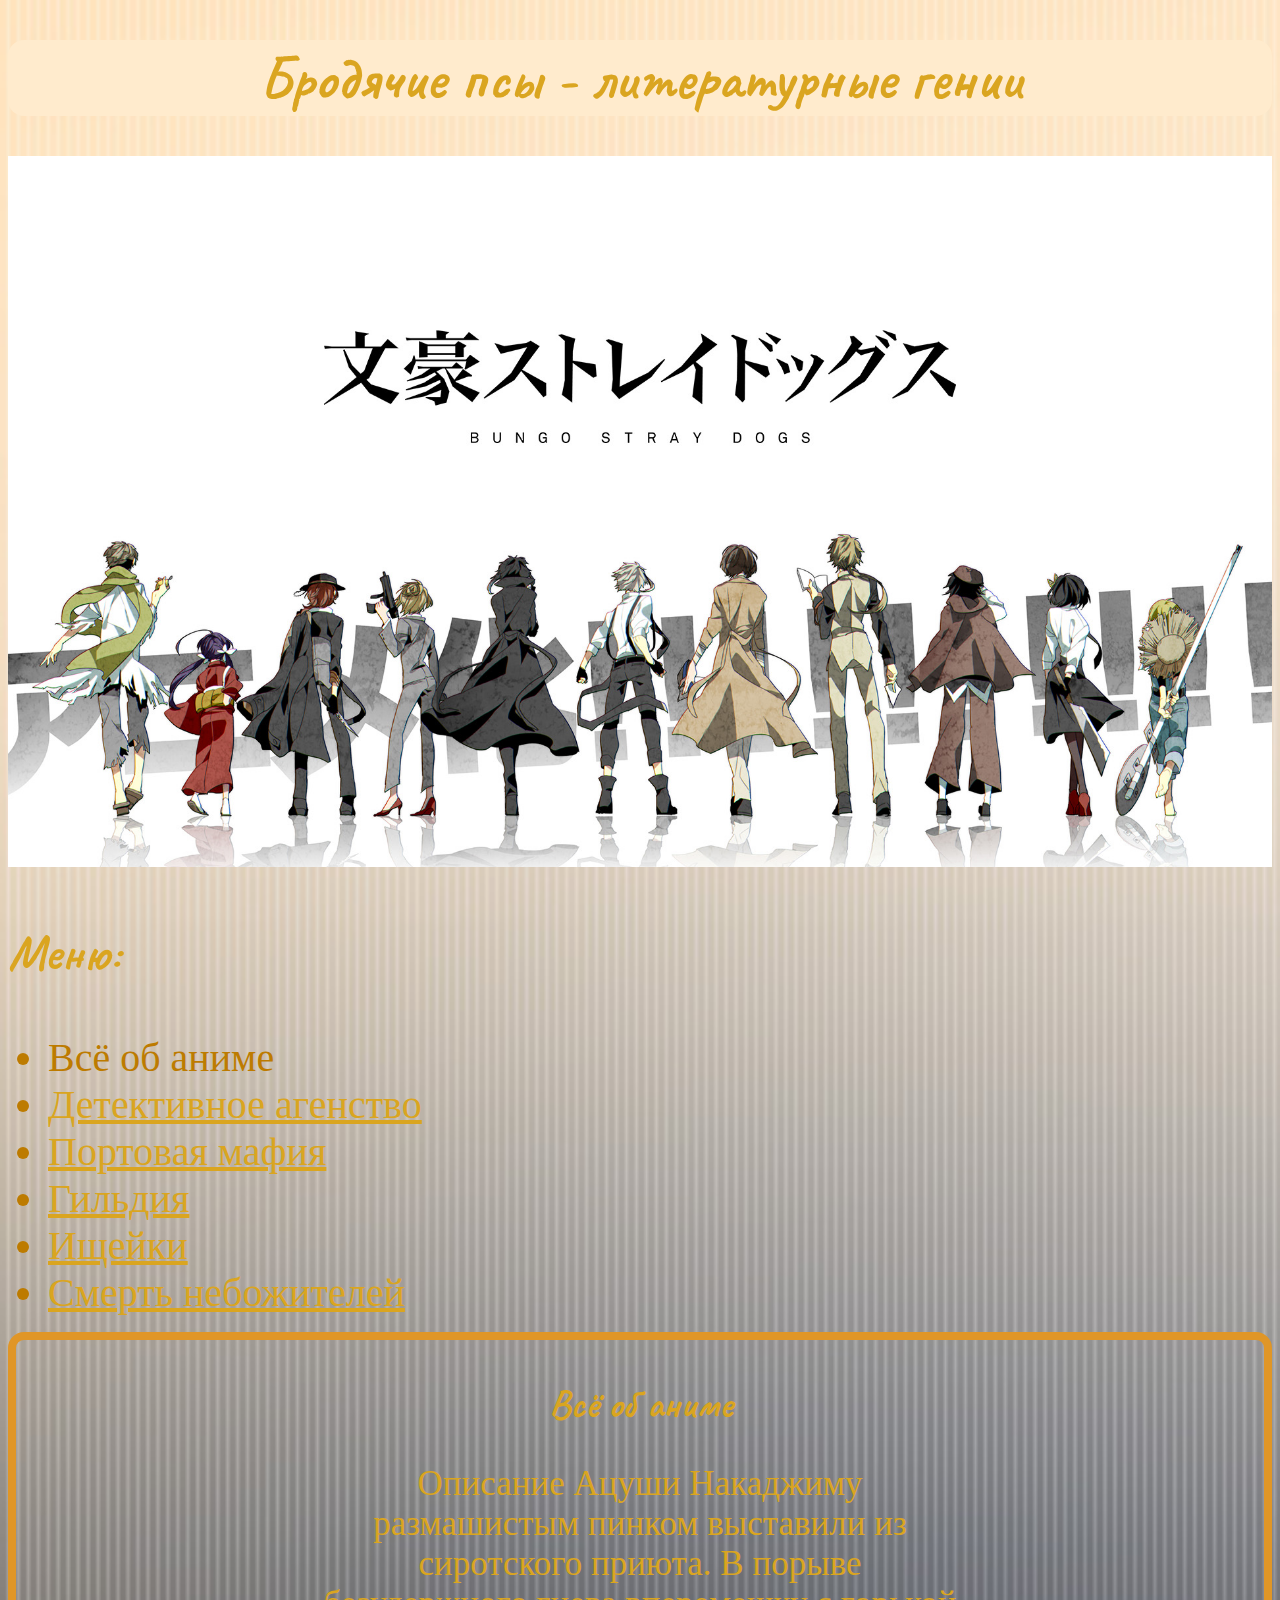
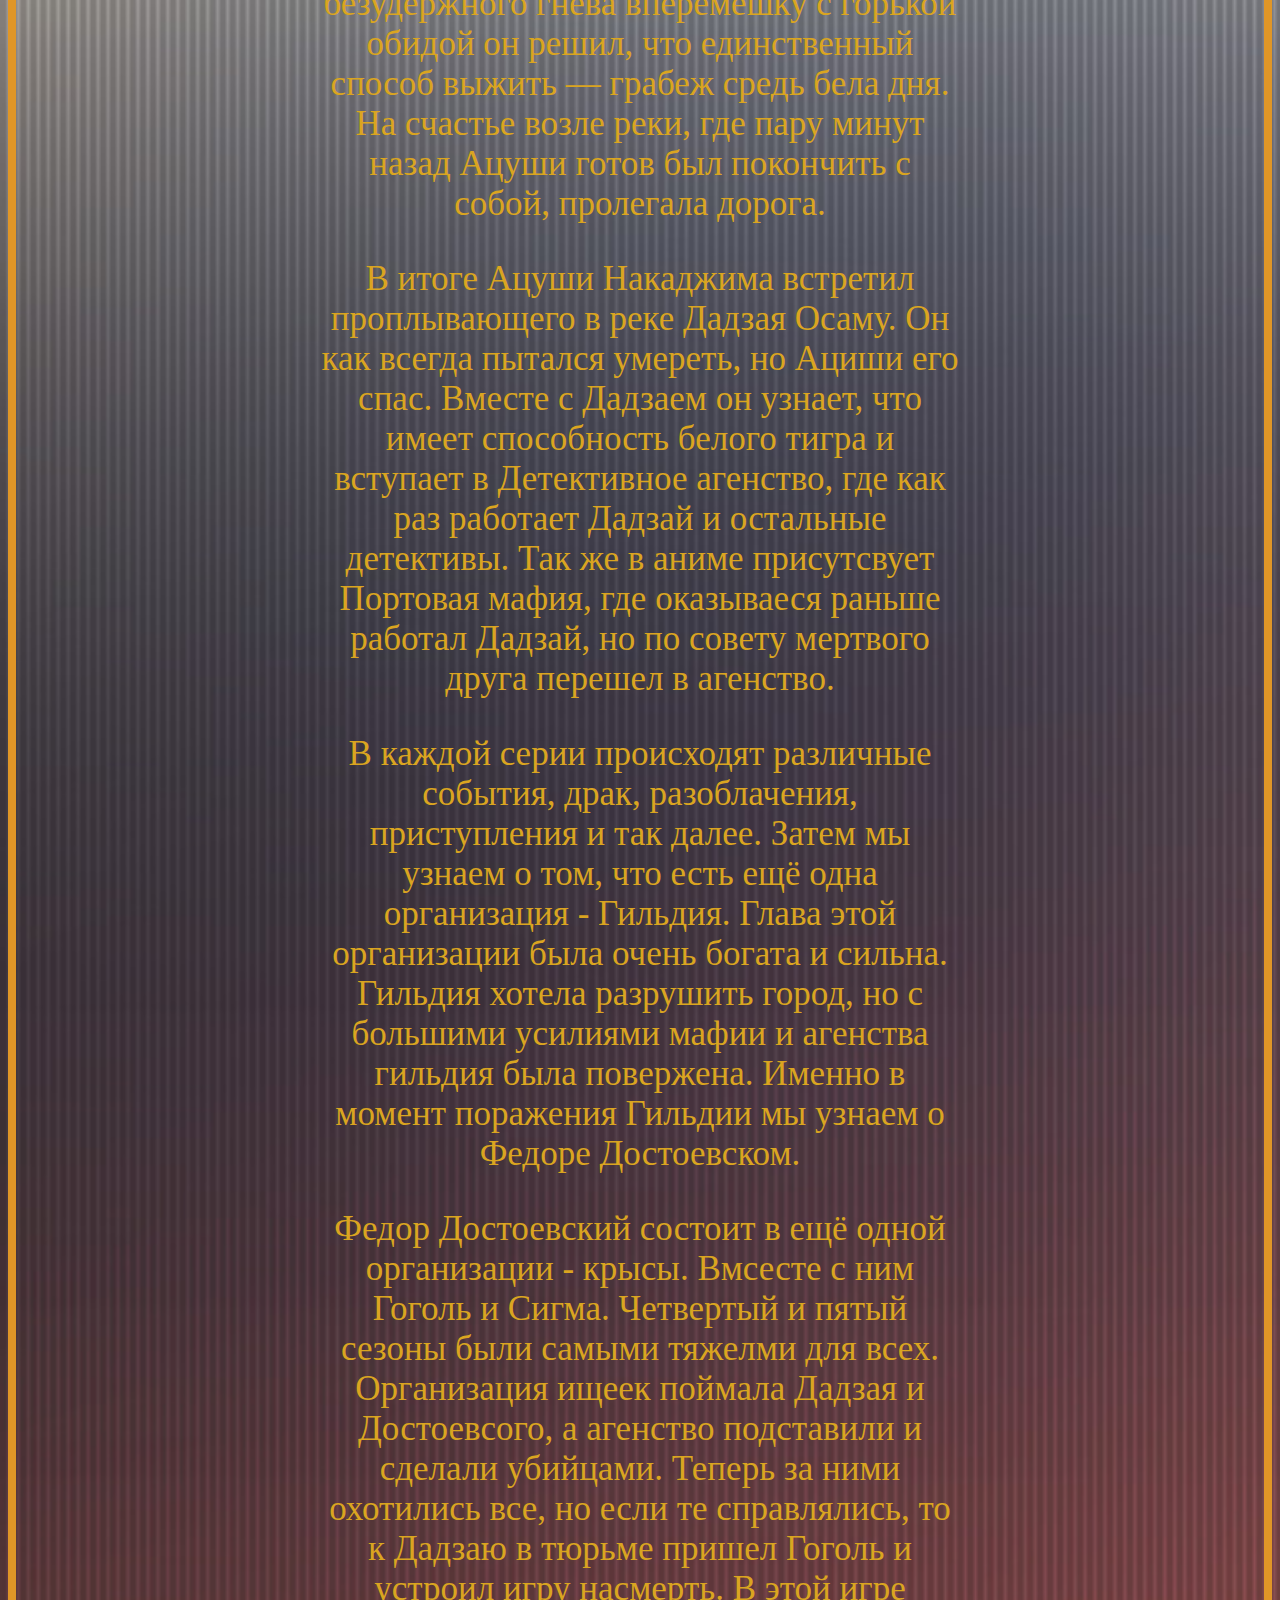
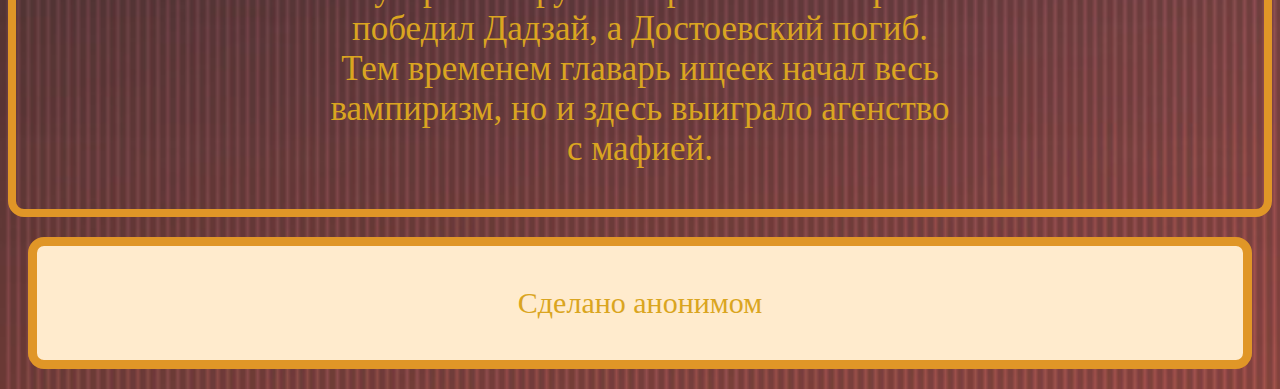
<file: index.html>
<!DOCTYPE HTML>
<html lang="ru">
  <head>
    <meta charset="UTF-8">
    <title>Название страницы</title>
    <meta name="description" content="Описание страницы" />
    <meta name="viewport" content="width=device-width, initial-scale=1.0">
    
    <link rel="stylesheet"  href="style.css" />
    <link rel="stylesheet"  href="style-mobile.css" />
    <link rel="icon" href="/img/favicon.png">
  </head>
  <body class="first-page">
    <header>
      <h1>Бродячие псы - литературные гении</h1>
    </header>
    <main>
      <img class="main-img" src = "16108bed0158eef16d08e35433e08a51.jpeg" >
      <h3>Меню: </h3>
      <ul class="menu">
        <li>Всё об аниме</li>
        <li><a href="index2.html">Детективное агенство</a></li>
        <li><a href="index3.html">Портовая мафия</a></li>
        <li><a href="index4.html">Гильдия</a></li>
        <li><a href="index5.html">Ищейки</a></li>
        <li><a href="index6.html">Смерть небожителей</a></li>
      </ul>
      <div class = "divach">
          <h2 id="all-of-anime">Всё об аниме</h2>
          <p class = "vip">Описание Ацуши Накаджиму размашистым пинком выставили из сиротского приюта. В порыве безудержного гнева вперемешку с горькой обидой он решил, что единственный способ выжить — грабеж средь бела дня. На счастье возле реки, где пару минут назад Ацуши готов был покончить с собой, пролегала дорога.</p>
          <p class = "vip">В итоге Ацуши Накаджима встретил проплывающего в реке Дадзая Осаму. Он как всегда пытался умереть, но Ациши его спас. Вместе с Дадзаем он узнает, что имеет способность белого тигра и вступает в Детективное агенство, где как раз работает Дадзай и остальные детективы. Так же в аниме присутсвует Портовая мафия, где оказываеся раньше работал Дадзай, но по совету мертвого друга перешел в агенство.</p>
          <p class = "vip">В каждой серии происходят различные события, драк, разоблачения, приступления и так далее. Затем мы узнаем о том, что есть ещё одна организация - Гильдия. Глава этой организации была очень богата и сильна. Гильдия хотела разрушить город, но с большими усилиями мафии и агенства гильдия была повержена. Именно в момент поражения Гильдии мы узнаем о Федоре Достоевском.</p>
          <p class = "vip">Федор Достоевский состоит в ещё одной организации - крысы. Вмсесте с ним Гоголь и Сигма. Четвертый и пятый сезоны были самыми тяжелми для всех. Организация ищеек поймала Дадзая и Достоевсого, а агенство подставили и сделали убийцами. Теперь за ними охотились все, но если те справлялись, то к Дадзаю в тюрьме пришел Гоголь и устроил игру насмерть. В этой игре победил Дадзай, а Достоевский погиб. Тем временем главарь ищеек начал весь вампиризм, но и здесь выиграло агенство с мафией.</p>
      </div>
    </main>
    
    <footer>
        <div class = "krasota">
          Сделано анонимом 
        </div>
    </footer>
  </body>
</html>
</file>
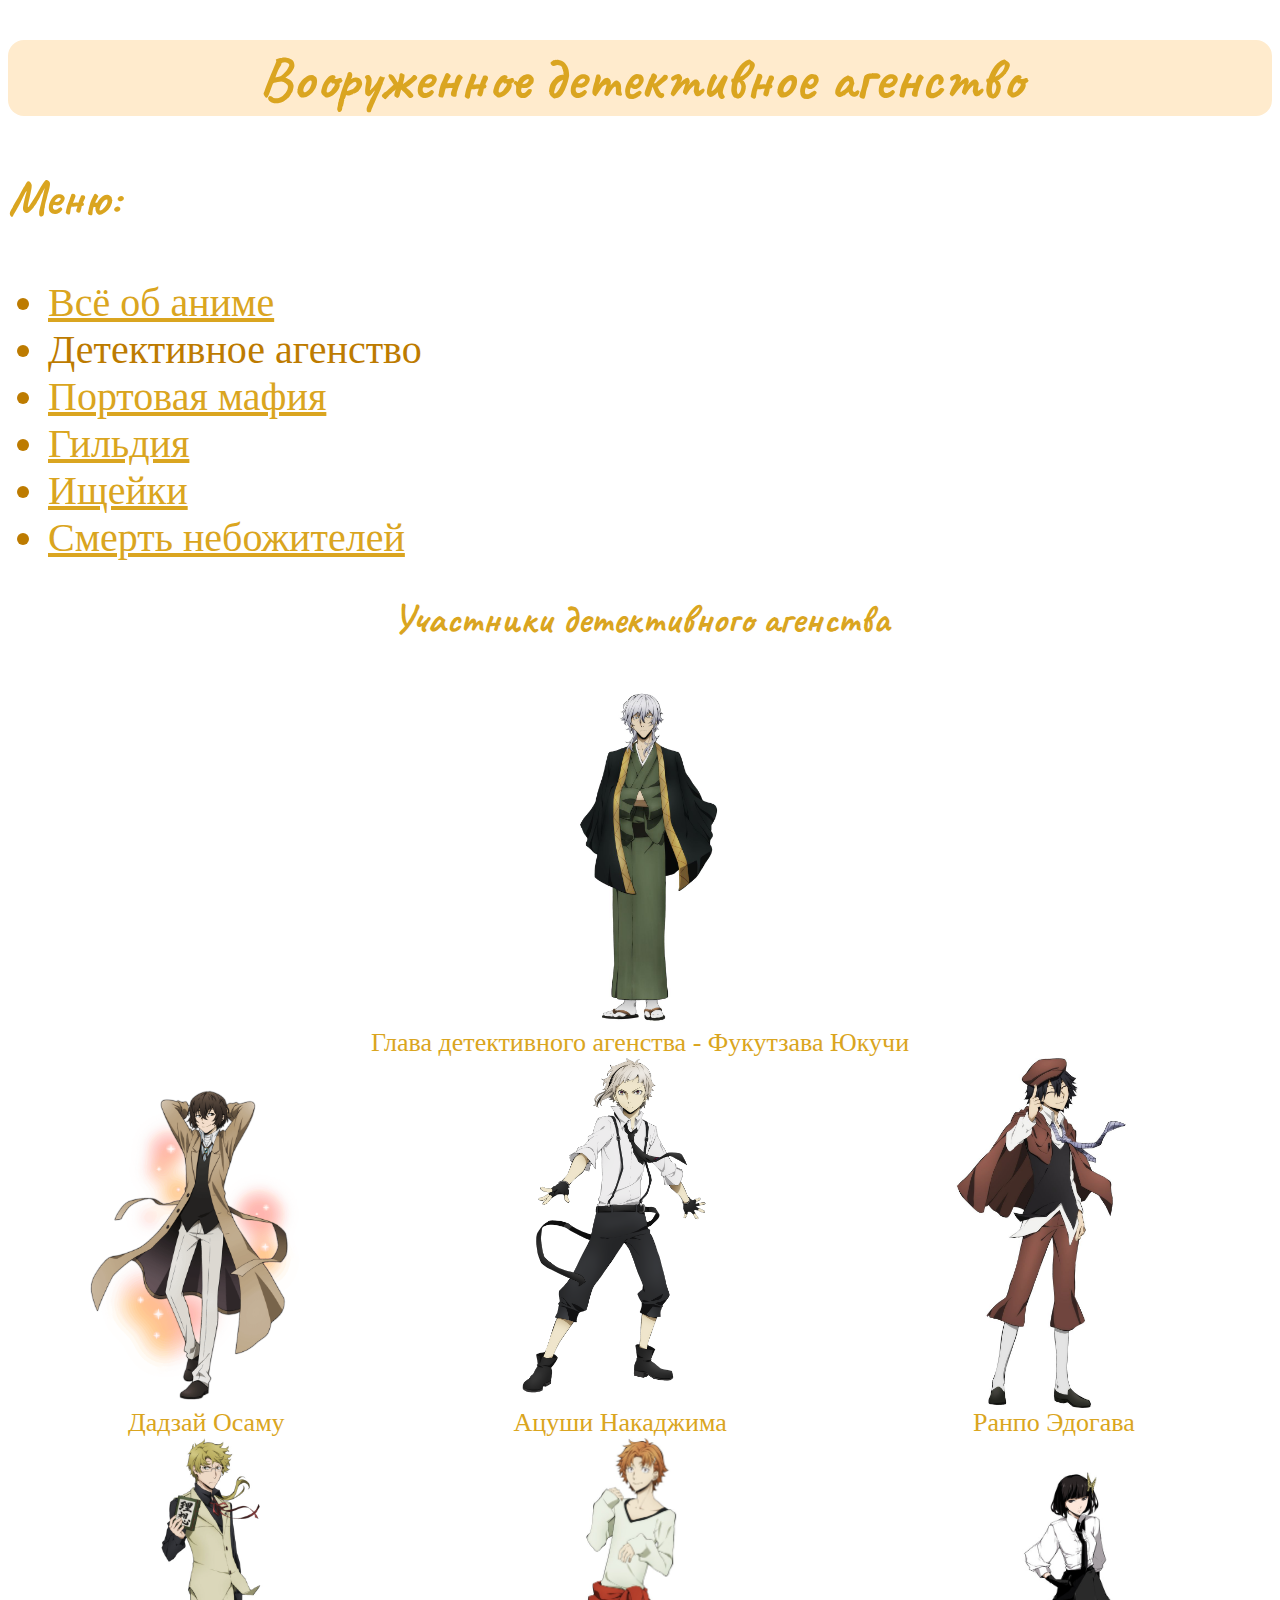
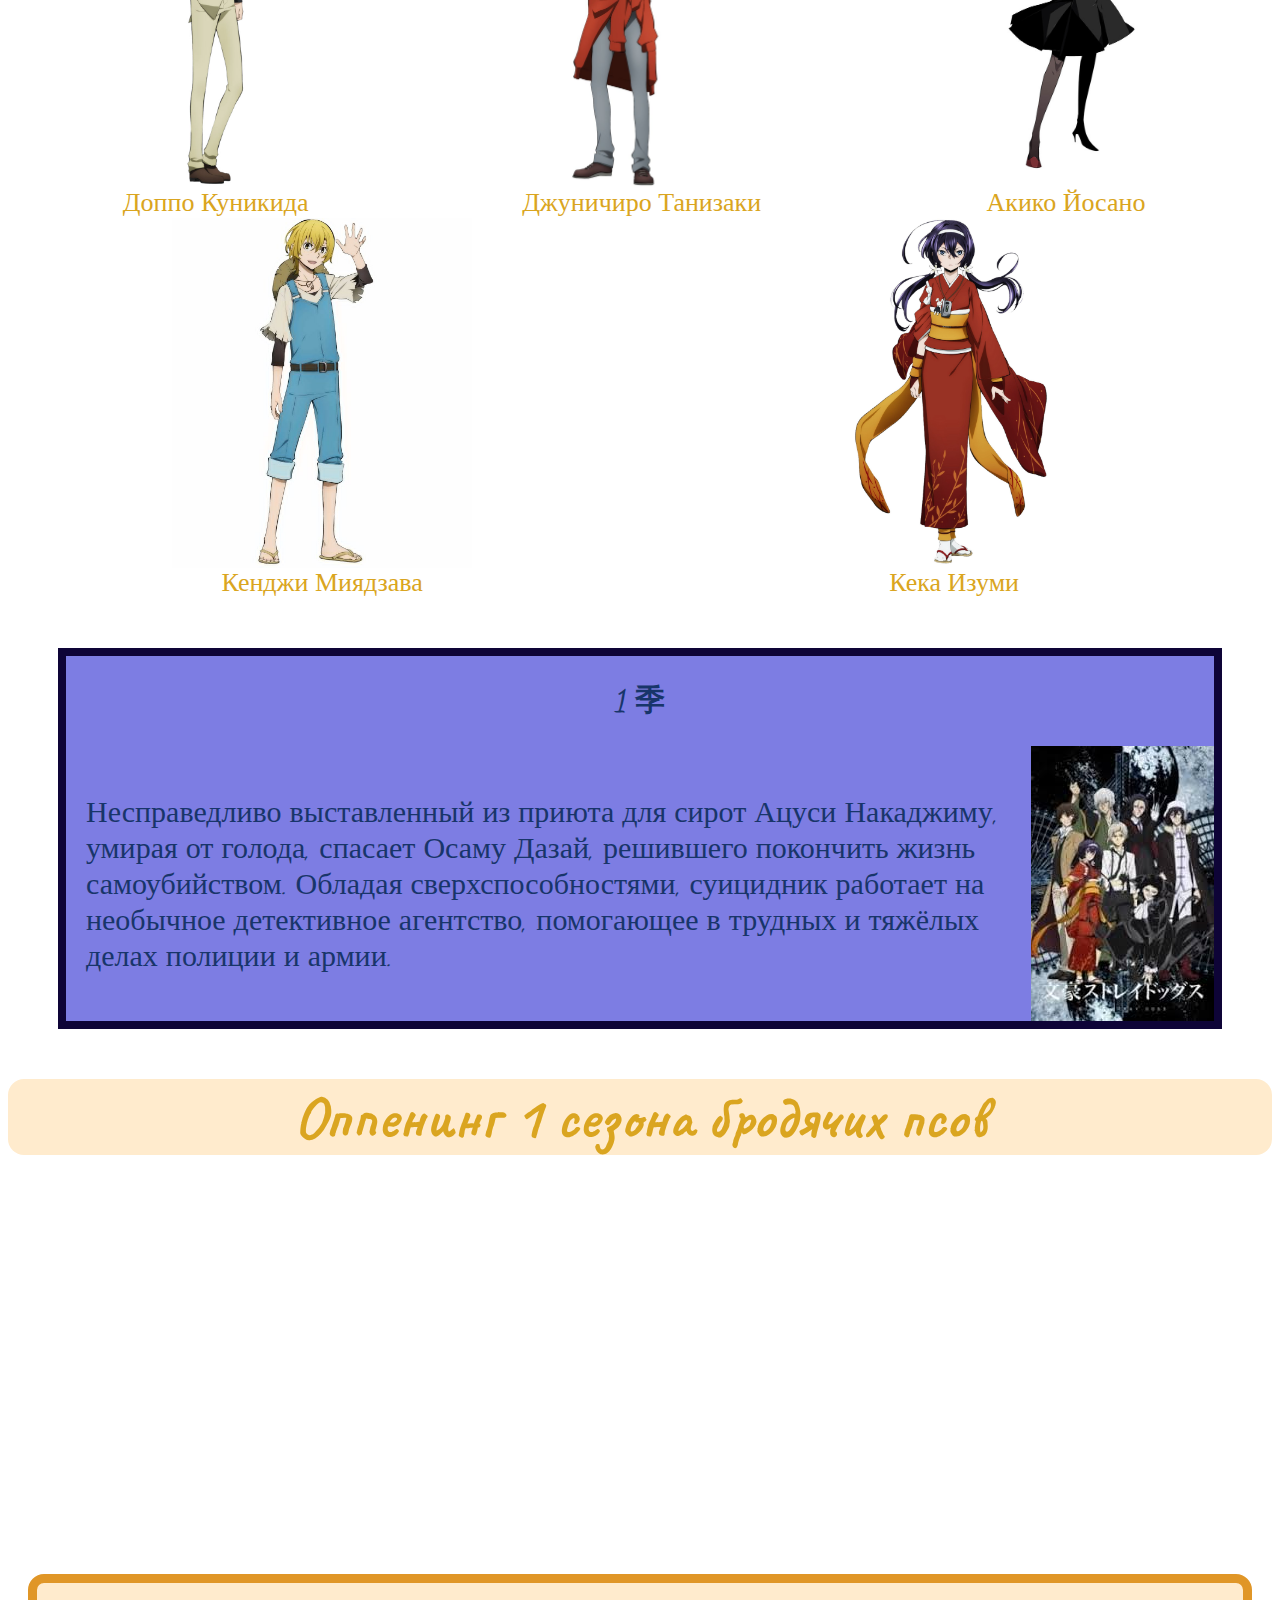
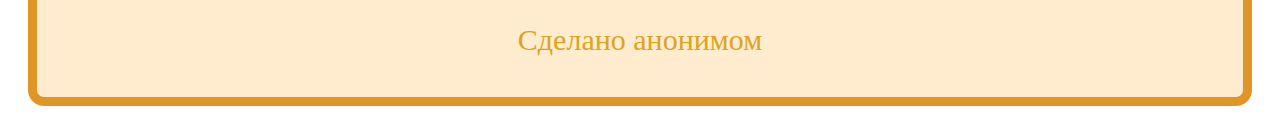
<file: index2.html>
<!DOCTYPE HTML>
<html lang="ru">
  <head>
    <meta charset="UTF-8">
    <title>Название страницы</title>
    <meta name="description" content="Описание страницы" />
    <meta name="viewport" content="width=device-width, initial-scale=1.0">
    
    <link rel="stylesheet"  href="style.css" />
    <link rel="stylesheet"  href="style-mobile.css" />
    <link rel="icon" href="/img/favicon.png">
  </head>
  <body>
    <header>
      <h1>Вооруженное детективное агенство</h1>
    </header>
    <main>
      <h3>Меню: </h3>
      <ul>
      <li><a href="index.html">Всё об аниме</a></li>
      <li>Детективное агенство</li>
      <li><a href="index3.html">Портовая мафия</a></li>
      <li><a href="index4.html">Гильдия</a></li>
      <li><a href="index5.html">Ищейки</a></li>
      <li><a href="index6.html">Смерть небожителей</a></li>
      </ul>
      <h2>Участники детективного агенства</h2>
      <div class="pic">
        
        <a class="centered" href="https://bungostraydogs.fandom.com/ru/wiki/%D0%AE%D0%BA%D0%B8%D1%87%D0%B8_%D0%A4%D1%83%D0%BA%D1%83%D0%B4%D0%B7%D0%B0%D0%B2%D0%B0"> <img src="93e3d3169c0a3928abdd354618dbf879.jpg"></a>
        <div class="person">Глава детективного агенства - Фукутзава Юкучи</div>
      </div>
      <div class="team">
        <div class="pic">
        <a href="https://bungostraydogs.fandom.com/ru/wiki/%D0%9E%D1%81%D0%B0%D0%BC%D1%83_%D0%94%D0%B0%D0%B7%D0%B0%D0%B9"><img src="e99e641aac1fe958c88468ab336b1f49 (1).png"></a>
            <div class="person">Дадзай Осаму</div>
        </div>
        
        <div class="pic">
          <a href="https://bungostraydogs.fandom.com/ru/wiki/%D0%90%D1%86%D1%83%D1%88%D0%B8_%D0%9D%D0%B0%D0%BA%D0%B0%D0%B4%D0%B6%D0%B8%D0%BC%D0%B0"><img src="31-10.png"></a>
            <div class="person">Ацуши Накаджима</div>
        </div>

        <div class="pic">
          <a href="https://bungostraydogs.fandom.com/ru/wiki/%D0%A0%D0%B0%D0%BD%D0%BF%D0%BE_%D0%AD%D0%B4%D0%BE%D0%B3%D0%B0%D0%B2%D0%B0"><img src="9695d8c83630d5bc9b15167d16eb6b6d.jpg"></a>
            <div class="person">Ранпо Эдогава</div>
        </div>
      </div>

      <div class="team">
        <div class="pic">
          <a href="https://bungostraydogs.fandom.com/ru/wiki/%D0%94%D0%BE%D0%BF%D0%BF%D0%BE_%D0%9A%D1%83%D0%BD%D0%B8%D0%BA%D0%B8%D0%B4%D0%B0"><img src="2-45-768x1072.jpg"></a>
            <div class="person">Доппо Куникида</div>
        </div>
        
        <div class="pic">
          <a href="https://bungostraydogs.fandom.com/ru/wiki/%D0%94%D0%B6%D1%83%D0%BD%D0%B8%D1%87%D0%B8%D1%80%D0%BE_%D0%A2%D0%B0%D0%BD%D0%B8%D0%B7%D0%B0%D0%BA%D0%B8"><img src="3c2e7cf8a997aa35bb78b1625e95f457.jpg"></a>
            <div class="person">Джуничиро Танизаки</div>
        </div>

        <div class="pic">
          <a href="https://bungostraydogs.fandom.com/ru/wiki/%D0%90%D0%BA%D0%B8%D0%BA%D0%BE_%D0%99%D0%BE%D1%81%D0%B0%D0%BD%D0%BE"><img src="1121637_150790674284405.jpg"></a>
            <div class="person">Акико Йосано</div>
        </div>
      </div>

      <div class="team">
        <div class="pic">
          <a href="https://bungostraydogs.fandom.com/ru/wiki/%D0%9A%D0%B5%D0%BD%D0%B4%D0%B6%D0%B8_%D0%9C%D0%B8%D1%8F%D0%B4%D0%B7%D0%B0%D0%B2%D0%B0"><img src="wp7434257.jpg.crdownload"></a>
            <div class="person">Кенджи Миядзава</div>
        </div>
        
        <div class="pic">
          <a href="https://bungostraydogs.fandom.com/ru/wiki/%D0%9A%D1%91%D0%BA%D0%B0_%D0%98%D0%B7%D1%83%D0%BC%D0%B8"><img src="6835d34001b8faec50348300748b1d4a.jpg"></a>
            <div class="person">Кека Изуми</div>
        </div>
      </div>

      <div class ="bam">
        <div>
          <h2 class="meme">1 季</h2>
          <div class="pica">
            <p class = "meme">
              Несправедливо выставленный из приюта для сирот Ацуси Накаджиму, умирая от голода, спасает Осаму Дазай, решившего покончить жизнь самоубийством. Обладая сверхспособностями, суицидник работает на необычное детективное агентство, помогающее в трудных и тяжёлых делах полиции и армии.
            </p>
            <img src="images111.jpg">
          </div>
        </div>
      </div>
    </div>
  </div>
  <div>
    <h1>Оппенинг 1 сезона бродячих псов</h1>
  </div>
  <div class = "YouTube">
    <iframe class="video" src="https://www.youtube.com/embed/tvHqaimwcKE?si=GcPRHJpk4kqK5EqO" title="YouTube video player" frameborder="0" allow="accelerometer; autoplay; clipboard-write; encrypted-media; gyroscope; picture-in-picture; web-share" referrerpolicy="strict-origin-when-cross-origin" allowfullscreen></iframe>
  </div>
  </div>
</main>
    <footer>
        <div class = "krasota">
            Сделано анонимом 
          </div>        
    </footer>
  </body>
</html>
</file>
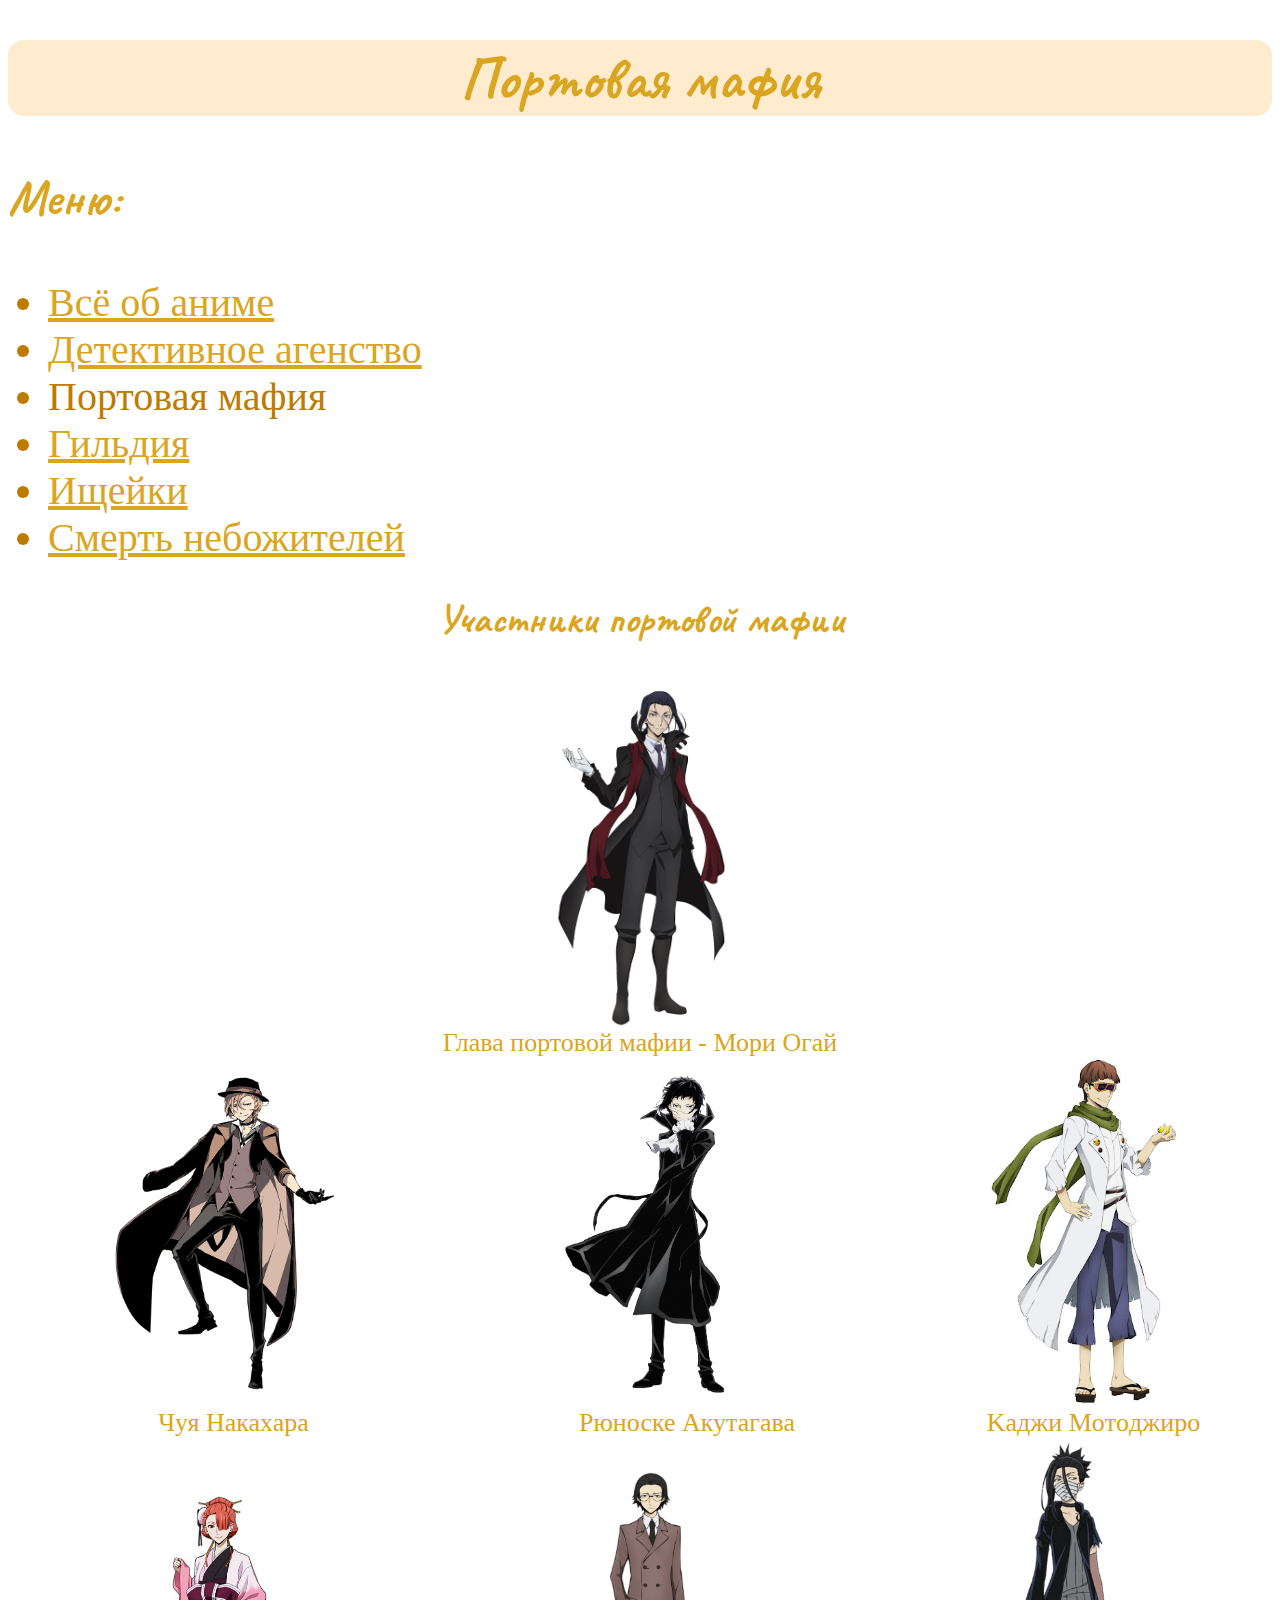
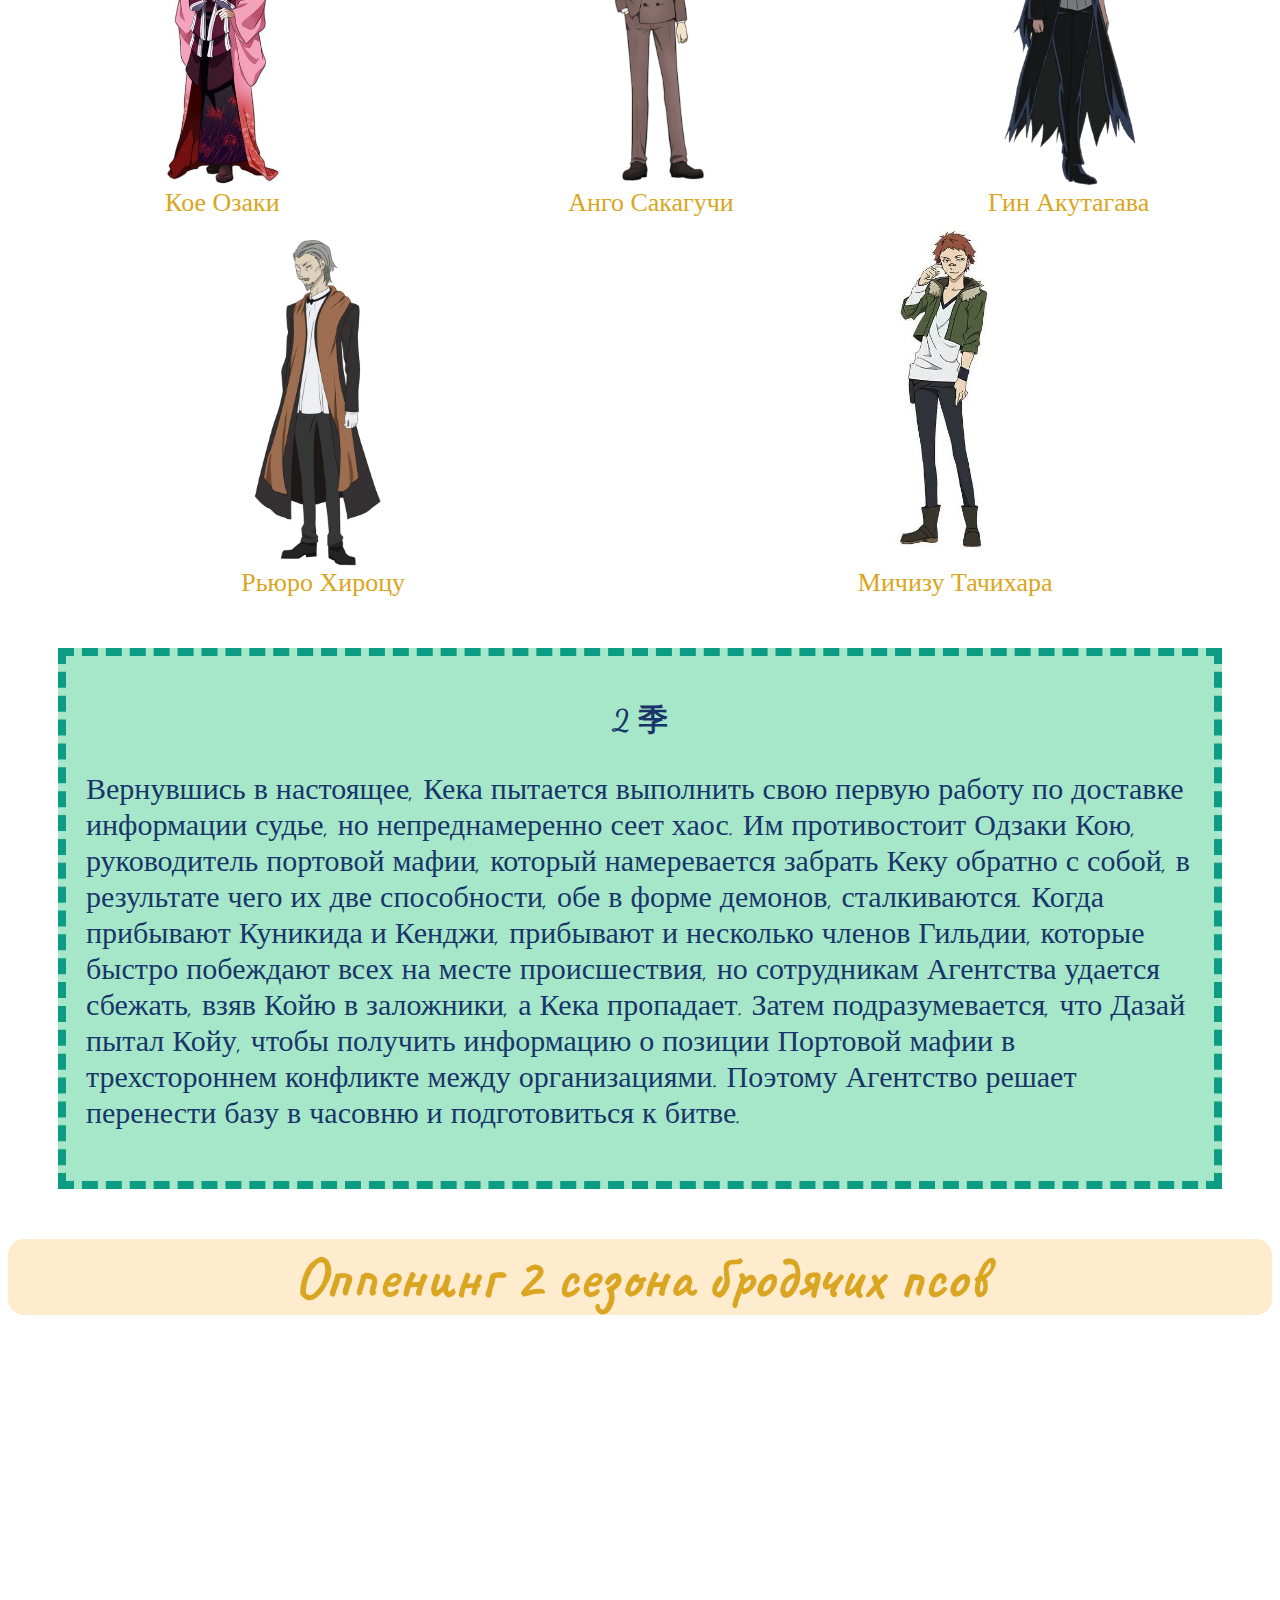
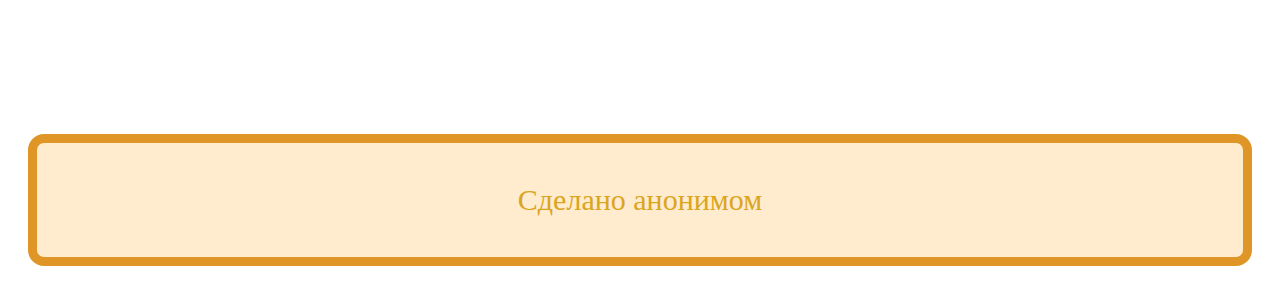
<file: index3.html>
<!DOCTYPE HTML>
<html lang="ru">
  <head>
    <meta charset="UTF-8">
    <title>Название страницы</title>
    <meta name="description" content="Описание страницы" />
    <meta name="viewport" content="width=device-width, initial-scale=1.0">
    
    <link rel="stylesheet"  href="style.css" />
    <link rel="stylesheet"  href="style-mobile.css" />
    <link rel="icon" href="/img/favicon.png">
  </head>
  <body>
    <header>
      <h1>Портовая мафия</h1>
    </header>
    <main>
      <h3>Меню: </h3>
      <ul>
      <li><a href="index.html">Всё об аниме</a></li>
      <li><a href="index2.html">Детективное агенство</a></li>
      <li>Портовая мафия</li>
      <li><a href="index4.html">Гильдия</a></li>
      <li><a href="index5.html">Ищейки</a></li>
      <li><a href="index6.html">Смерть небожителей</a></li>
      </ul>
      <h2>Участники портовой мафии</h2>
      <div class="pic">
        <a class="centered"  href="https://bungostraydogs.fandom.com/ru/wiki/%D0%9E%D0%B3%D0%B0%D0%B9_%D0%9C%D0%BE%D1%80%D0%B8"><img src="15.png"></a>
       <div class="person">Глава портовой мафии - Мори Огай
        </div>
      </div>
      <div class="team">
        <div class="pic">
          <a href="https://bungostraydogs.fandom.com/ru/wiki/%D0%A7%D1%83%D1%8F_%D0%9D%D0%B0%D0%BA%D0%B0%D1%85%D0%B0%D1%80%D0%B0"><img src="character.png"></a>
            <div class="person">Чуя Накахара</div>
        </div>
        
        <div class="pic">
          <a href="https://bungostraydogs.fandom.com/ru/wiki/%D0%A0%D1%8E%D0%BD%D0%BE%D1%81%D0%BA%D0%B5_%D0%90%D0%BA%D1%83%D1%82%D0%B0%D0%B3%D0%B0%D0%B2%D0%B0"><img src="ryunoske-akutagava-1476.jpg"></a>
            <div class="person">Рюноске Акутагава</div>
        </div>

        <div class="pic">
          <a href="https://bungostraydogs.fandom.com/ru/wiki/%D0%9C%D0%BE%D1%82%D0%BE%D0%B4%D0%B6%D0%B8%D1%80%D0%BE_%D0%9A%D0%B0%D0%B4%D0%B6%D0%B8"><img src="Каджи мотоджиро.jpg"></a>
            <div class="person">Kаджи Moтoджирo</div>
        </div>
      </div>

      <div class="team">
        <div class="pic">
          <a href="https://bungostraydogs.fandom.com/ru/wiki/%D0%9A%D0%BE%D1%91_%D0%9E%D0%B7%D0%B0%D0%BA%D0%B8"><img src="th.jpeg"></a>
            <div class="person">Кое Озаки</div>
            
        </div>
        
        <div class="pic">
          <a href="https://bungostraydogs.fandom.com/ru/wiki/%D0%90%D0%BD%D0%B3%D0%BE_%D0%A1%D0%B0%D0%BA%D0%B0%D0%B3%D1%83%D1%87%D0%B8"><img src="671bd231803bc7e4cfe06b42536c5bd3.png"></a>
            <div class="person">Анго Сакагучи</div>
        </div>

        <div class="pic">
          <a href="https://bungostraydogs.fandom.com/ru/wiki/%D0%93%D0%B8%D0%BD_%D0%90%D0%BA%D1%83%D1%82%D0%B0%D0%B3%D0%B0%D0%B2%D0%B0"><img src="Гин акутагавa_29.webp"></a>
            <div class="person">Гин Акутагава
            </div>
        </div>
      </div>

      <div class="team">
        <div class="pic">
          <a href="https://bungostraydogs.fandom.com/ru/wiki/%D0%A0%D1%8C%D1%8E%D1%80%D0%BE_%D0%A5%D0%B8%D1%80%D0%BE%D1%86%D1%83"><img src="b93b84dd552720e4cbc03885eff2e2c2503a6704r1-900-1440v2_hq.jpg"></a>
            <div class="person">Рьюро Хироцу</div>
        </div>
        
        <div class="pic">
          <a href="https://bungostraydogs.fandom.com/ru/wiki/%D0%9C%D0%B8%D1%87%D0%B8%D0%B7%D1%83_%D0%A2%D0%B0%D1%87%D0%B8%D1%85%D0%B0%D1%80%D0%B0"><img src="c621c81c0d614ea35017459dd0b201bd0f890a99r1-413-651v2_hq.jpg"></a>
            <div class="person">Мичизу Тачихара</div>
        </div>
      </div>
      <div class ="bam1">
        <div>
          <h2 class="meme">2 季</h2>
          <p class = "meme">Вернувшись в настоящее, Кека пытается выполнить свою первую работу по доставке информации судье, но непреднамеренно сеет хаос. Им противостоит Одзаки Кою, руководитель портовой мафии, который намеревается забрать Кеку обратно с собой, в результате чего их две способности, обе в форме демонов, сталкиваются. Когда прибывают Куникида и Кенджи, прибывают и несколько членов Гильдии, которые быстро побеждают всех на месте происшествия, но сотрудникам Агентства удается сбежать, взяв Койю в заложники, а Кека пропадает. Затем подразумевается, что Дазай пытал Койу, чтобы получить информацию о позиции Портовой мафии в трехстороннем конфликте между организациями. Поэтому Агентство решает перенести базу в часовню и подготовиться к битве.</p>
      </div>
    
    </main>
    <div>
      <h1>Оппенинг 2 сезона бродячих псов</h1>
    </div>
    <div class = "YouTube">
      <iframe class="video" src="https://www.youtube.com/embed/qrcDm4Pr3Ig?si=MgJFz1lcPB6z2fZe" title="YouTube video player" frameborder="0" allow="accelerometer; autoplay; clipboard-write; encrypted-media; gyroscope; picture-in-picture; web-share" referrerpolicy="strict-origin-when-cross-origin" allowfullscreen></iframe>
    </div>
    <footer>
        <div class = "krasota">
            Сделано анонимом 
          </div>        
    </footer>
  </body>
</html>
</file>
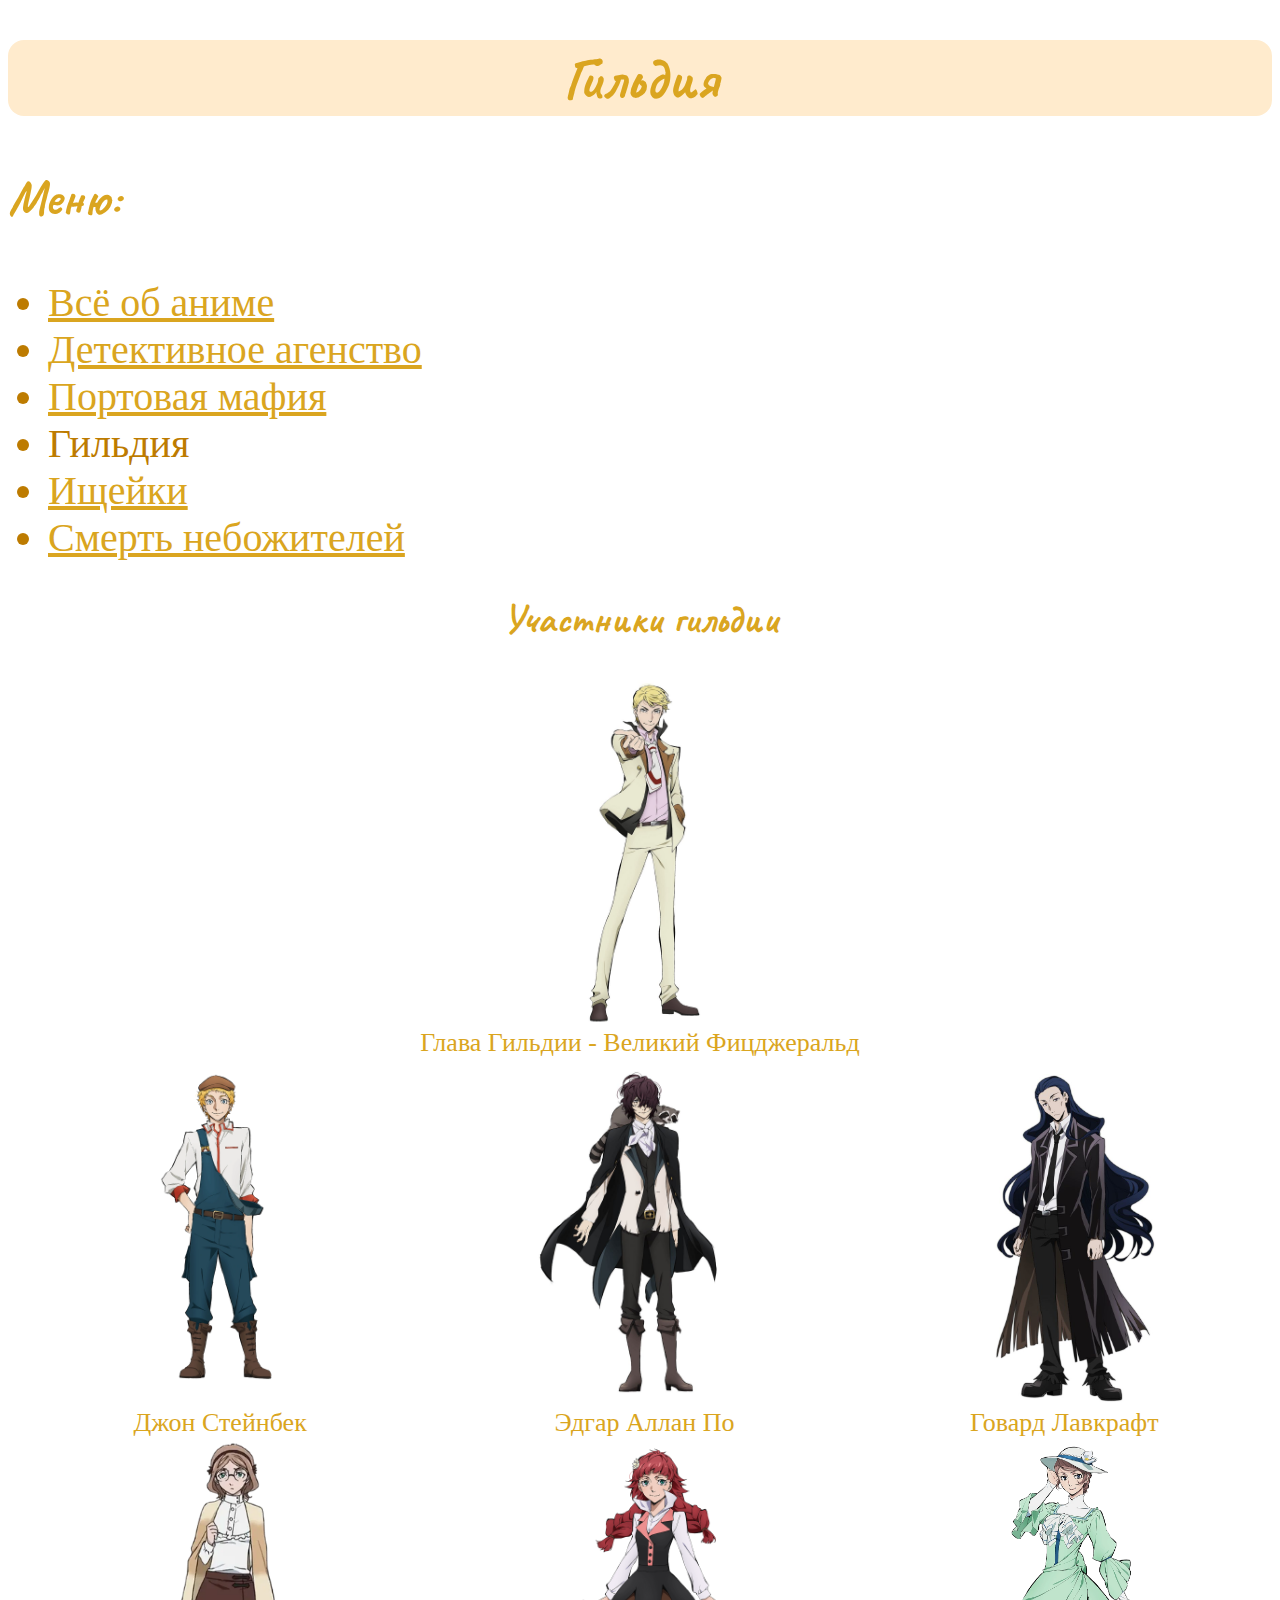
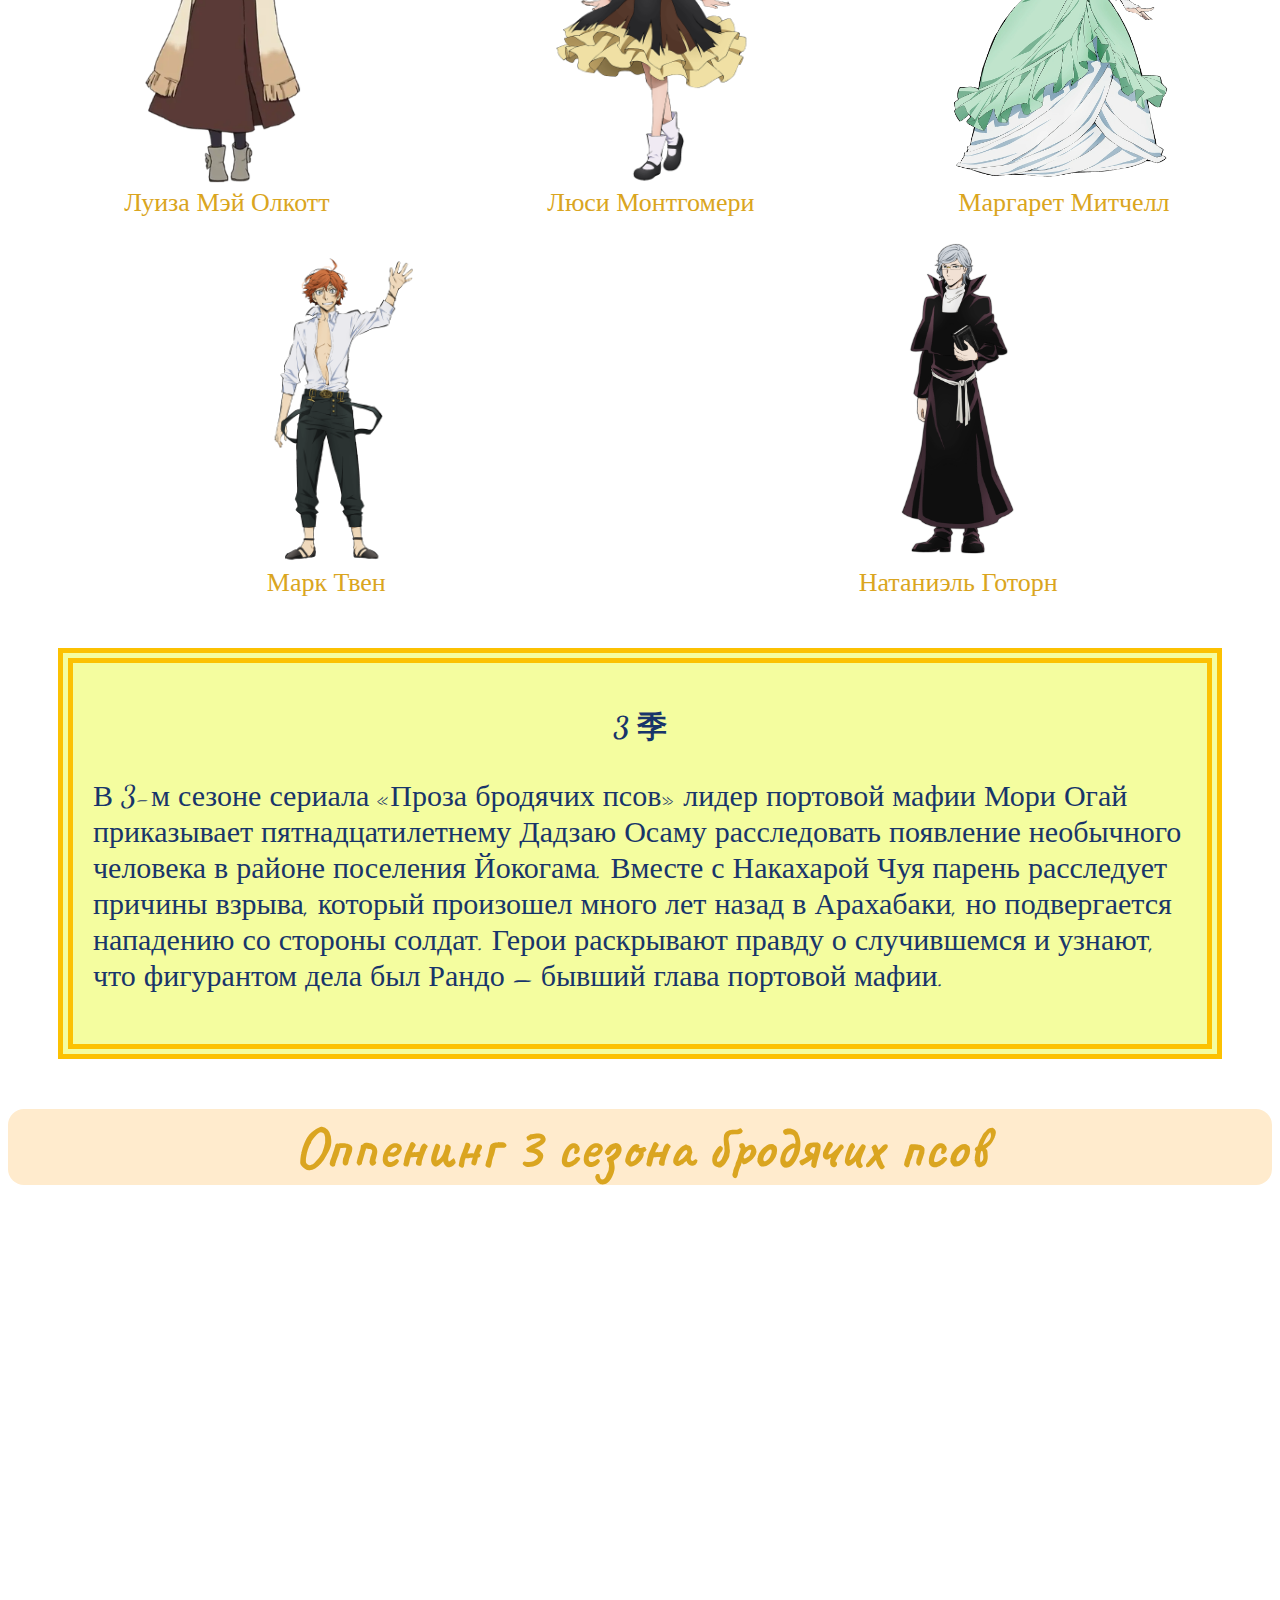
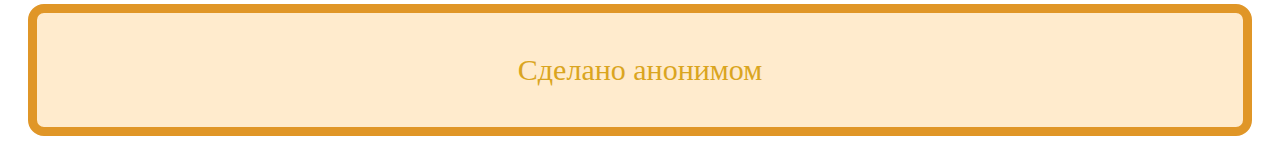
<file: index4.html>
<!DOCTYPE HTML>
<html lang="ru">
  <head>
    <meta charset="UTF-8">
    <title>Название страницы</title>
    <meta name="description" content="Описание страницы" />
    <meta name="viewport" content="width=device-width, initial-scale=1.0">
    
    <link rel="stylesheet"  href="style.css" />
    <link rel="stylesheet"  href="style-mobile.css" />
    <link rel="icon" href="/img/favicon.png">
  </head>
  <body>
    <header>
      <h1>Гильдия</h1>
    </header>
    <main>
      <h3>Меню: </h3>
      <ul>
      <li><a href="index.html">Всё об аниме</a></li>
      <li><a href="index2.html">Детективное агенство</a></li>
      <li><a href="index3.html">Портовая мафия</a></li>
      <li>Гильдия</li>
      <li><a href="index5.html">Ищейки</a></li>
      <li><a href="index6.html">Смерть небожителей</a></li>
      </ul>
      <h2>Участники гильдии</h2>
      <div class="pic">
        <a class="centered"  href="https://bungostraydogs.fandom.com/ru/wiki/%D0%A4%D1%80%D1%8D%D0%BD%D1%81%D0%B8%D1%81_%D0%A1%D0%BA%D0%BE%D1%82%D1%82_%D0%9A%D0%B5%D0%B9_%D0%A4%D0%B8%D1%86%D0%B4%D0%B6%D0%B5%D1%80%D0%B0%D0%BB%D1%8C%D0%B4"><img src="Фиджеральдjpg.jpg"></a>
        <div class="person">Глава Гильдии - Великий Фицджеральд</div>
      </div>
      <div class="team">
        <div class="pic">
          <a href="https://bungostraydogs.fandom.com/ru/wiki/%D0%94%D0%B6%D0%BE%D0%BD_%D0%A1%D1%82%D0%B5%D0%B9%D0%BD%D0%B1%D0%B5%D0%BA"><img src="Джон Стейнбек.webp"></a>
            <div class="person">Джон Стейнбек</div>
        </div>
        
        <div class="pic">
          <a href="https://bungostraydogs.fandom.com/ru/wiki/%D0%AD%D0%B4%D0%B3%D0%B0%D1%80_%D0%90%D0%BB%D0%BB%D0%B0%D0%BD_%D0%9F%D0%BE"><img src="Эдгар Аллан По.jpg"></a>
            <div class="person">Эдгар Аллан По</div>
        </div>

        <div class="pic">
          <a href="https://bungostraydogs.fandom.com/ru/wiki/%D0%93%D0%BE%D0%B2%D0%B0%D1%80%D0%B4_%D0%A4%D0%B8%D0%BB%D0%BB%D0%B8%D0%BF%D1%81_%D0%9B%D0%B0%D0%B2%D0%BA%D1%80%D0%B0%D1%84%D1%82"><img src="Говард Лавкрафт.jpg"></a>
            <div class="person">Говард Лавкрафт</div>
        </div>
      </div>

      <div class="team">
        <div class="pic">
          <a href="https://bungostraydogs.fandom.com/ru/wiki/%D0%9B%D1%83%D0%B8%D0%B7%D0%B0_%D0%9C%D1%8D%D0%B9_%D0%9E%D0%BB%D0%BA%D0%BE%D1%82%D1%82"><img src="Луиза Мэй Олкотт.webp"></a>
            <div class="person">Луиза Мэй Олкотт</div>
        </div>
        
        <div class="pic">
          <a href="https://bungostraydogs.fandom.com/ru/wiki/%D0%9B%D1%8E%D1%81%D0%B8_%D0%9C%D0%BE%D0%B4_%D0%9C%D0%BE%D0%BD%D1%82%D0%B3%D0%BE%D0%BC%D0%B5%D1%80%D0%B8"><img src="Люси Монтгомери1.png"></a>
            <div class="person">Люси Монтгомери</div>
        </div>

        <div class="pic">
          <a href="https://bungostraydogs.fandom.com/ru/wiki/%D0%9C%D0%B0%D1%80%D0%B3%D0%B0%D1%80%D0%B5%D1%82_%D0%9C%D0%B8%D1%82%D1%87%D0%B5%D0%BB%D0%BB"><img src="Маргарет Митчелл.webp"></a>
            <div class="person">Маргарет Митчелл
            </div>
        </div>
      </div>

      <div class="team">
        <div class="pic">
          <a href="https://bungostraydogs.fandom.com/ru/wiki/%D0%9C%D0%B0%D1%80%D0%BA_%D0%A2%D0%B2%D0%B5%D0%BD"><img src="Марк Твен.png"></a>
            <div class="person">Марк Твен</div>
        </div>
        
        <div class="pic">
          <a href="https://bungostraydogs.fandom.com/ru/wiki/%D0%9D%D0%B0%D1%82%D0%B0%D0%BD%D0%B8%D1%8D%D0%BB%D1%8C_%D0%93%D0%BE%D1%82%D0%BE%D1%80%D0%BD"><img src="Натаниэль Готорн.png"></a>
            <div class="person">Натаниэль Готорн</div>
        </div>
      </div>
      <div class ="bam2">
        <div>
          <h2 class="meme">3 季</h2>
          <p class = "meme">В 3-м сезоне сериала «Проза бродячих псов» лидер портовой мафии Мори Огай приказывает пятнадцатилетнему Дадзаю Осаму расследовать появление необычного человека в районе поселения Йокогама. Вместе с Накахарой Чуя парень расследует причины взрыва, который произошел много лет назад в Арахабаки, но подвергается нападению со стороны солдат. Герои раскрывают правду о случившемся и узнают, что фигурантом дела был Рандо – бывший глава портовой мафии.</p>
      </div>
    </main>
    <div>
      <h1>Оппенинг 3 сезона бродячих псов</h1>
    </div>
    <div class = "YouTube">
      <iframe class="video" src="https://www.youtube.com/embed/Zhg8gXwIsZA?si=lRCP1AnCMna2ejnQ" title="YouTube video player" frameborder="0" allow="accelerometer; autoplay; clipboard-write; encrypted-media; gyroscope; picture-in-picture; web-share" referrerpolicy="strict-origin-when-cross-origin" allowfullscreen></iframe>
    </div>
    
    <footer>
        <div class = "krasota">
            Сделано анонимом 
          </div>       
    </footer>
  </body>
</html>
</file>
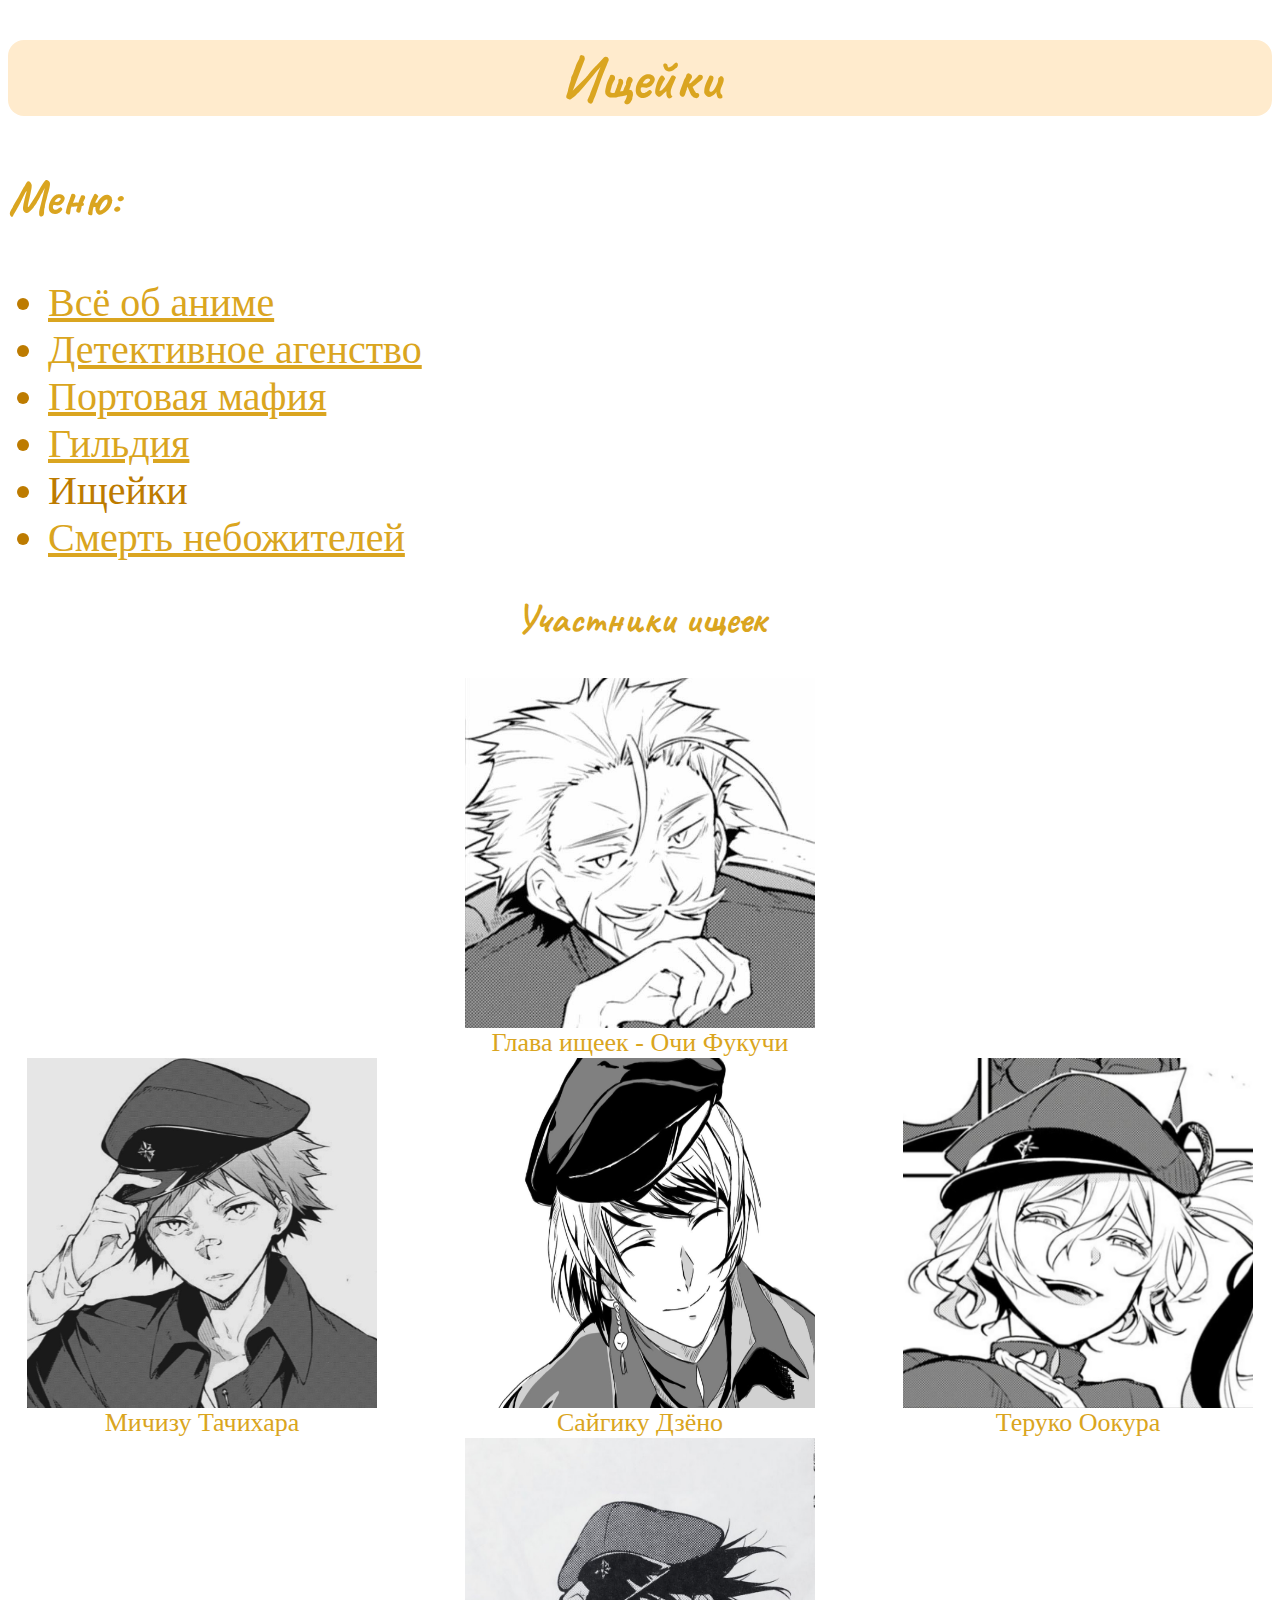
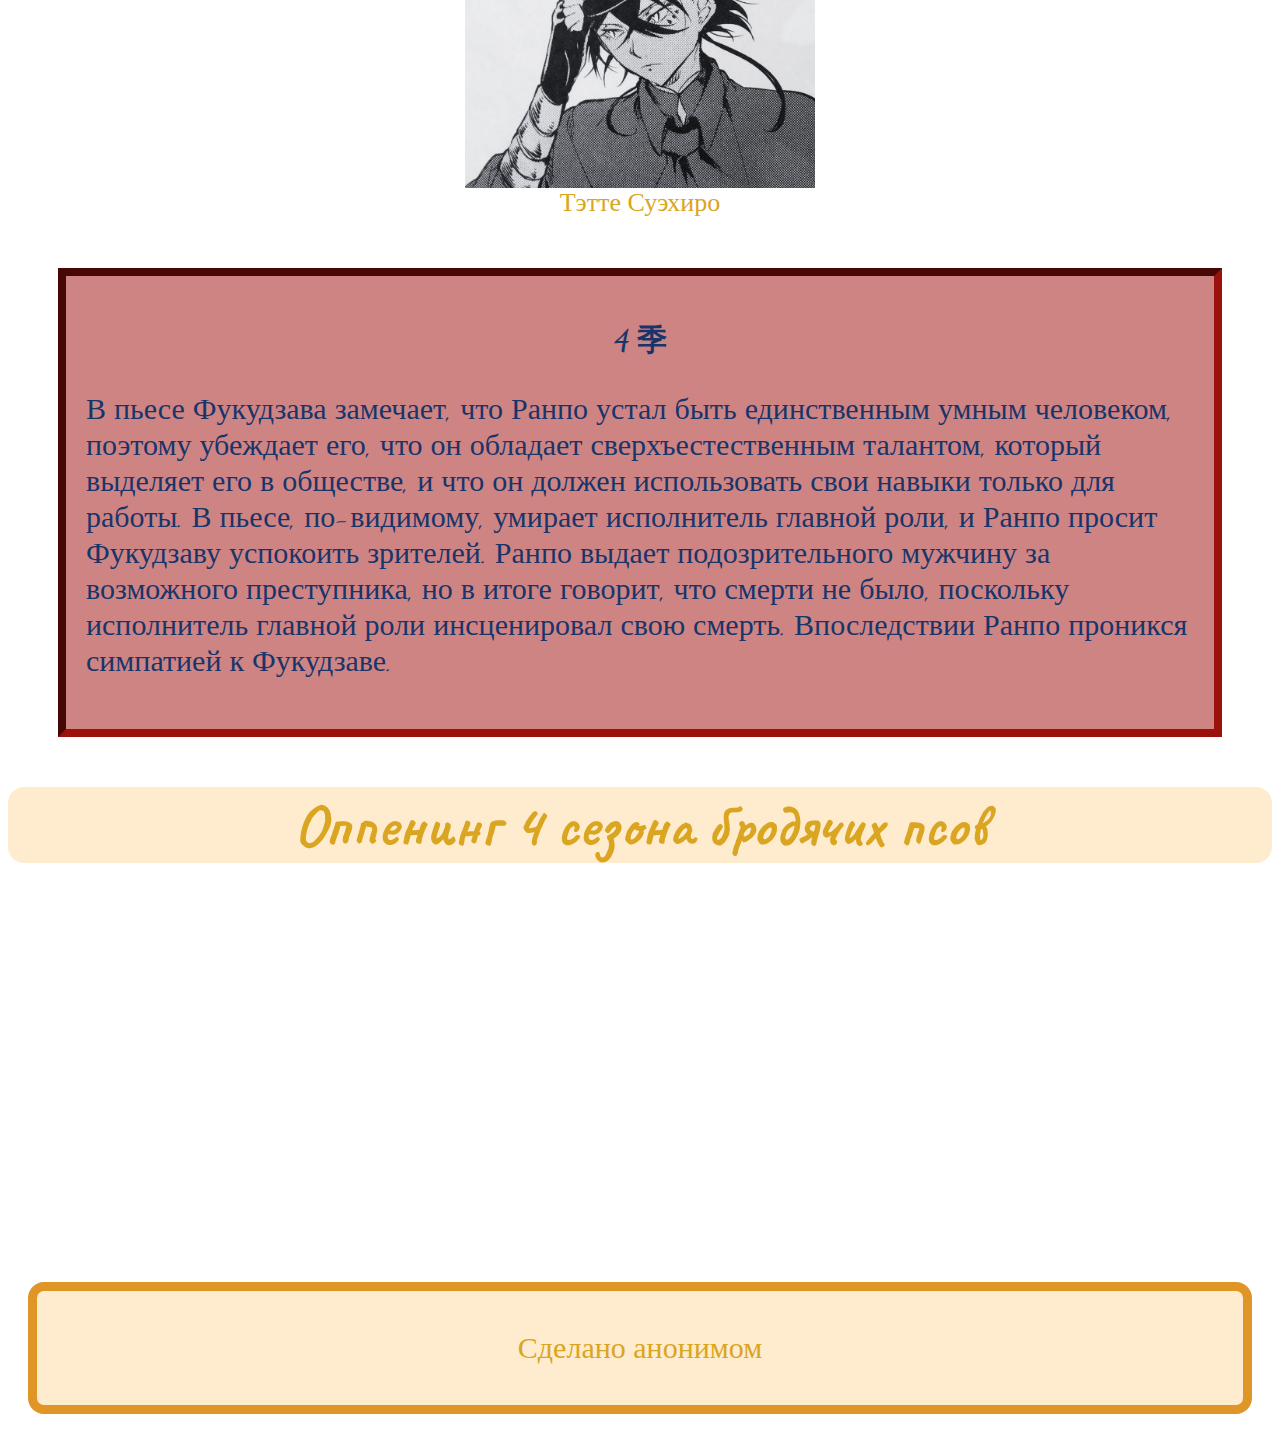
<file: index5.html>
<!DOCTYPE HTML>
<html lang="ru">
  <head>
    <meta charset="UTF-8">
    <title>Название страницы</title>
    <meta name="description" content="Описание страницы" />
    <meta name="viewport" content="width=device-width, initial-scale=1.0">
    
    <link rel="stylesheet"  href="style.css" />
    <link rel="stylesheet"  href="style-mobile.css" />
    <link rel="icon" href="/img/favicon.png">
  </head>
  <body>
    <header>
      <h1>Ищейки</h1>
    </header>
    <main>
      <h3>Меню: </h3>
      <ul>
      <li><a href="index.html">Всё об аниме</a></li>
      <li><a href="index2.html">Детективное агенство</a></li>
      <li><a href="index3.html">Портовая мафия</a></li>
      <li><a href="index4.html">Гильдия</a></li>
      <li>Ищейки</li>
      <li><a href="index6.html">Смерть небожителей</a></li>
      </ul>
      <h2>Участники ищеек</h2>
      <div class="pic">
        <a class="centered"  href="https://bungostraydogs.fandom.com/ru/wiki/%D0%9E%D1%87%D0%B8_%D0%A4%D1%83%D0%BA%D1%83%D1%87%D0%B8"><img src="Очи Фукучи.jpg"></a>
        <div class="person">Глава ищеек - Очи Фукучи</div>
      </div>
      <div class="team pics">
        <div class="pic">
          <a href="https://bungostraydogs.fandom.com/ru/wiki/%D0%9C%D0%B8%D1%87%D0%B8%D0%B7%D1%83_%D0%A2%D0%B0%D1%87%D0%B8%D1%85%D0%B0%D1%80%D0%B0"><img src="Мичизу Тачихара.jpg"></a>
            <div class="person">Мичизу Тачихара</div>
        </div>
        
        <div class="pic">
          <a href="https://bungostraydogs.fandom.com/ru/wiki/%D0%A1%D0%B0%D0%B9%D0%B3%D0%B8%D0%BA%D1%83_%D0%94%D0%B7%D1%91%D0%BD%D0%BE"><img src="Сайгику Дзёно.jpg"></a>
            <div class="person">Сайгику Дзёно</div>
        </div>

        <div class="pic">
          <a href="https://bungostraydogs.fandom.com/ru/wiki/%D0%A2%D0%B5%D1%80%D1%83%D0%BA%D0%BE_%D0%9E%D0%BE%D0%BA%D1%83%D1%80%D0%B0"><img src="Теруко Оокура.jpeg"></a>
            <div class="person">Теруко Оокура</div>
        </div>
      </div>

      <div class="team">
        <div class="pic">
          <a class="centered" href="https://bungostraydogs.fandom.com/ru/wiki/%D0%A2%D1%8D%D1%82%D1%82%D0%B5_%D0%A1%D1%83%D1%8D%D1%85%D0%B8%D1%80%D0%BE"><img src="Тэтте Суэхиро.jpg"></a>
          <div class="person">Тэтте Суэхиро</div>
        </div>
      </div>

    </main>
    <div class ="bam3">
      <h2 class="meme">4 季</h2>
      <p class = "meme">
        В пьесе Фукудзава замечает, что Ранпо устал быть единственным умным человеком, поэтому убеждает его, что он обладает сверхъестественным талантом, который выделяет его в обществе, и что он должен использовать свои навыки только для работы. В пьесе, по-видимому, умирает исполнитель главной роли, и Ранпо просит Фукудзаву успокоить зрителей. Ранпо выдает подозрительного мужчину за возможного преступника, но в итоге говорит, что смерти не было, поскольку исполнитель главной роли инсценировал свою смерть. Впоследствии Ранпо проникся симпатией к Фукудзаве.
      </p>
    </div>
    
    <div>
      <h1>Оппенинг 4 сезона бродячих псов</h1>
    </div>
    <div class = "YouTube">
      <iframe class="video" src="https://www.youtube.com/embed/ZT2T9hLwoV0" title="YouTube video player" frameborder="0" allow="accelerometer; autoplay; clipboard-write; encrypted-media; gyroscope; picture-in-picture; web-share" referrerpolicy="strict-origin-when-cross-origin" allowfullscreen></iframe>
    </div>

     <footer>
        <div class = "krasota">
            Сделано анонимом 
          </div>       
    </footer>
  </body>
</html>
</file>
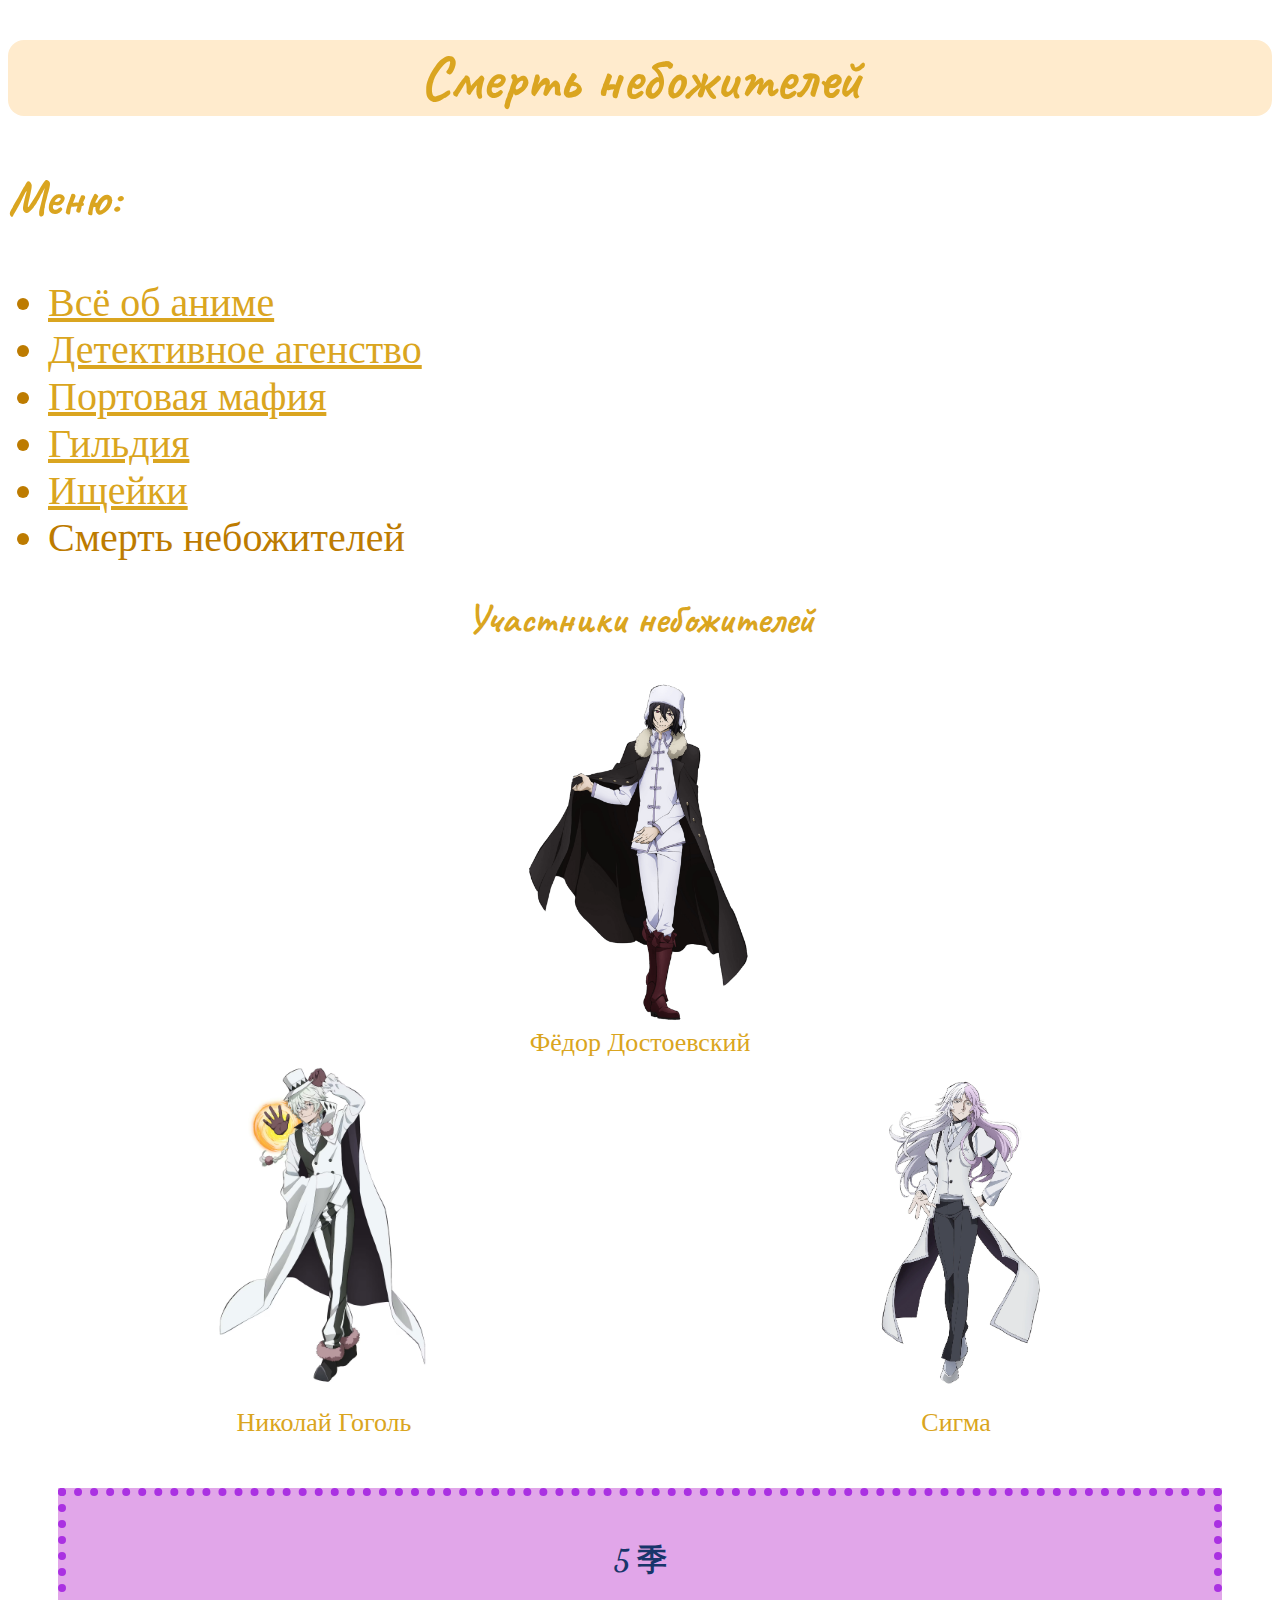
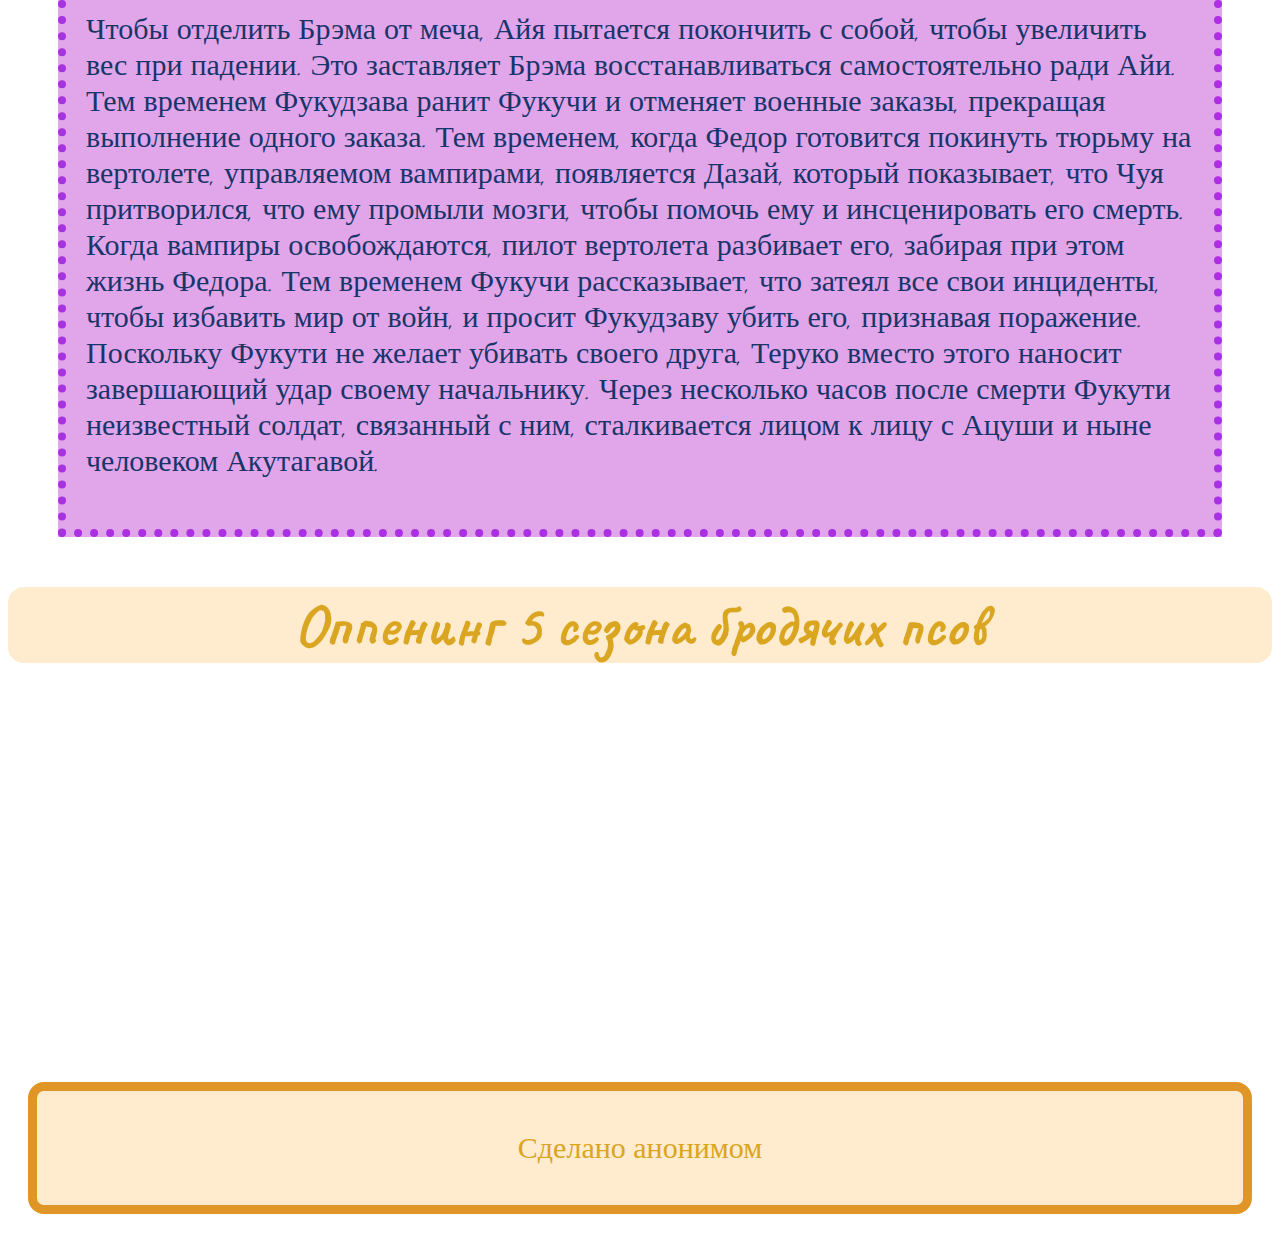
<file: index6.html>
<!DOCTYPE HTML>
<html lang="ru">
  <head>
    <meta charset="UTF-8">
    <title>Название страницы</title>
    <meta name="description" content="Описание страницы" />
    <meta name="viewport" content="width=device-width, initial-scale=1.0">
    
    <link rel="stylesheet"  href="style.css" />
    <link rel="stylesheet"  href="style-mobile.css" />
    <link rel="icon" href="/img/favicon.png">
  </head>
  <body>
    <header>
      <h1>Смерть небожителей</h1>
    </header>
    <main>
      <h3>Меню: </h3>
      <ul>
      <li><a href="index.html">Всё об аниме</a></li>
      <li><a href="index2.html">Детективное агенство</a></li>
      <li><a href="index3.html">Портовая мафия</a></li>
      <li><a href="index4.html">Гильдия</a></li>
      <li><a href="index5.html">Ищейки</a></li>
      <li>Смерть небожителей</li>
      </ul>
      <h2>Участники небожителей</h2>
      <div class="pic">
        <a class="centered"  href="https://bungostraydogs.fandom.com/ru/wiki/%D0%A4%D1%91%D0%B4%D0%BE%D1%80_%D0%94%D0%BE%D1%81%D1%82%D0%BE%D0%B5%D0%B2%D1%81%D0%BA%D0%B8%D0%B9"><img src="федя.png"></a>
        <div class="person">Фёдор Достоевский</div>
      </div>
      <div class="team">
        <div class="pic">
          <a href="https://bungostraydogs.fandom.com/ru/wiki/%D0%9D%D0%B8%D0%BA%D0%BE%D0%BB%D0%B0%D0%B9_%D0%93%D0%BE%D0%B3%D0%BE%D0%BB%D1%8C"><img src="коля.avif"></a>
            <div class="person">Николай Гоголь</div>
        </div>
        
        <div class="pic">
          <a href="https://bungostraydogs.fandom.com/ru/wiki/%D0%A1%D0%B8%D0%B3%D0%BC%D0%B0"><img src="Сигма.webp"></a>
            <div class="person">Сигма</div>
        </div>

    </main>
    <div class ="bam4">
      <h2 class="meme">5 季</h2>

      <p class = "meme">Чтобы отделить Брэма от меча, Айя пытается покончить с собой, чтобы увеличить вес при падении. Это заставляет Брэма восстанавливаться самостоятельно ради Айи. Тем временем Фукудзава ранит Фукучи и отменяет военные заказы, прекращая выполнение одного заказа. Тем временем, когда Федор готовится покинуть тюрьму на вертолете, управляемом вампирами, появляется Дазай, который показывает, что Чуя притворился, что ему промыли мозги, чтобы помочь ему и инсценировать его смерть. Когда вампиры освобождаются, пилот вертолета разбивает его, забирая при этом жизнь Федора. Тем временем Фукучи рассказывает, что затеял все свои инциденты, чтобы избавить мир от войн, и просит Фукудзаву убить его, признавая поражение. Поскольку Фукути не желает убивать своего друга, Теруко вместо этого наносит завершающий удар своему начальнику. Через несколько часов после смерти Фукути неизвестный солдат, связанный с ним, сталкивается лицом к лицу с Ацуши и ныне человеком Акутагавой.
      </p>
    </div>

    <div>
      <h1>Оппенинг 5 сезона бродячих псов</h1>
    </div>
    <div class = "YouTube">
      <iframe class="video" src="https://www.youtube.com/embed/QvxSHPKXg94?si=TNgCwyPX5IoXq4KO" title="YouTube video player" frameborder="0" allow="accelerometer; autoplay; clipboard-write; encrypted-media; gyroscope; picture-in-picture; web-share" referrerpolicy="strict-origin-when-cross-origin" allowfullscreen></iframe>
    </div>

    <footer>
        <div class = "krasota">
            Сделано анонимом 
          </div>        
    </footer>
  </body>
</html>
</file>
<file: style.css>
@import url('https://fonts.googleapis.com/css2?family=Caveat&family=Dancing+Script&family=Grape+Nuts&family=Pacifico&display=swap');
@import url('https://fonts.googleapis.com/css2?family=Dancing+Script:wght@400..700&display=swap');


h1{
    color: goldenrod;
    background-color: blanchedalmond;
    font-size: 60px;
    font-family: Caveat;
    text-align: center;
    border-radius: 16px;
}


h2{
    color:goldenrod;
    font-size: 40px;
    font-family: Caveat;
    text-align: center;

}

.vip{
    font-size: 35px;
    color:goldenrod ;
    text-align: center;
    padding-left: 300px;
    padding-right: 300px;
}

h3{
    font-size: 50px;
    color:goldenrod ;
    font-family: 'Caveat';
}

li a{
    font-size: 40px ;
    color:goldenrod ;
}

li {
    font-size: 40px ;
    color: rgb(189, 123, 0);
}

.person{
    font-size: 26px;
    color:goldenrod ;
}

.pic {
    text-align: center;  
}

.pic img {
    height: 350px;
}

.team {
    display: flex;
    justify-content: space-around;
    flex-wrap: wrap;
}

.team.pics  {
    gap: 50px;
}

.team.pics .pic img {
    height: 350px;
    width: 350px;
}

footer{
    font-size: 30px;
    color:goldenrod;
    text-align: center;
    padding: 40px;
    background-color:blanchedalmond ;
    border-radius: 16px;
    border: 9px solid rgb(224, 150, 39);
    margin: 20px;

}

.divach{
    border: 8px solid rgb(224, 150, 39);
    padding: 5px;
    border-radius: 16px;
}

.meme{
    color: rgb(24, 53, 106);
    font-family: "Dancing Script", cursive;
    font-size: 30px;

}

.bam{
    display: flex;
    border: 8px solid rgb(14, 4, 55);
    background-color: rgb(125, 125, 227);
    margin: 50px;
}


.pic img{
    transition: 1s;
    display: block;
}

.pic img:hover{
    transform: scale(1.2);
}

.pica {
    display: flex;
    align-items: center;
}

.pica p {
    padding: 0 20px;
}

.pica img {
    max-height: 350px;
}

.YouTube{
    margin: 50px;
    text-align: center;
}

.bam1{
    border: 8px dashed rgb(12, 156, 132);
    background-color: rgb(167, 231, 201);
    margin: 50px;
    padding: 20px;
}

.bam2{
    border: 15px double rgb(252, 193, 1);
    background-color: rgb(244, 253, 159);
    margin: 50px;
    padding: 20px;
}

.bam3{
    border: 8px inset rgb(155, 17, 12);
    background-color: rgb(207, 132, 132);
    margin: 50px;
    padding: 20px;
}

.bam4{
    border: 8px dotted rgb(170, 49, 226);
    background-color: rgb(225, 166, 233);
    margin: 50px;
    padding: 20px;
}

.centered {
    display: flex;
    justify-content: center;
}

.first-page {
    background-image: url(background.jpg);
    background-repeat: no-repeat;
    background-size: cover;
}

.main-img {
    width: 100%;
}

.video {
    width: 560px; 
    height: 315px;
}
</file>
<file: style-mobile.css>
@media (max-width: 600px) {
    .vip {
        padding: 0 20px;
        font-size: 20px;
        text-align: justify;
        text-indent: 20px;
    }

    h1 {
        margin: 0;
        padding: 20px;
        font-size: 24px;
    }

    h3 {
        padding: 0 20px;
        margin: 0;
    }

    li {
        font-size: 30px;
    }

    li a {
        font-size: 30px;
    }

    footer {
        padding: 20px;
    }

    .pica {
        display: flex;
        flex-direction: column;
        align-items: center;
    }

    .bam {
        margin: 20px;
    }

    .bam1 {
        margin: 20px;
    }

    .bam2 {
        margin: 20px;
    }

    .bam3 {
        margin: 20px;
    }

    .bam4 {
        margin: 20px;
    }

    .bam5 {
        margin: 20px;
    }

    .YouTube {
        margin: 20px;
    }

    .meme {
        font-size: 24px;
        text-align: center;
    }

    .video {
        width: 100%; 
    }

    .team {
        gap: 20px;
    }

    .team.pics {
        gap: 0;
    }

    .pic {
        margin: 20px;
    }
}
</file>
